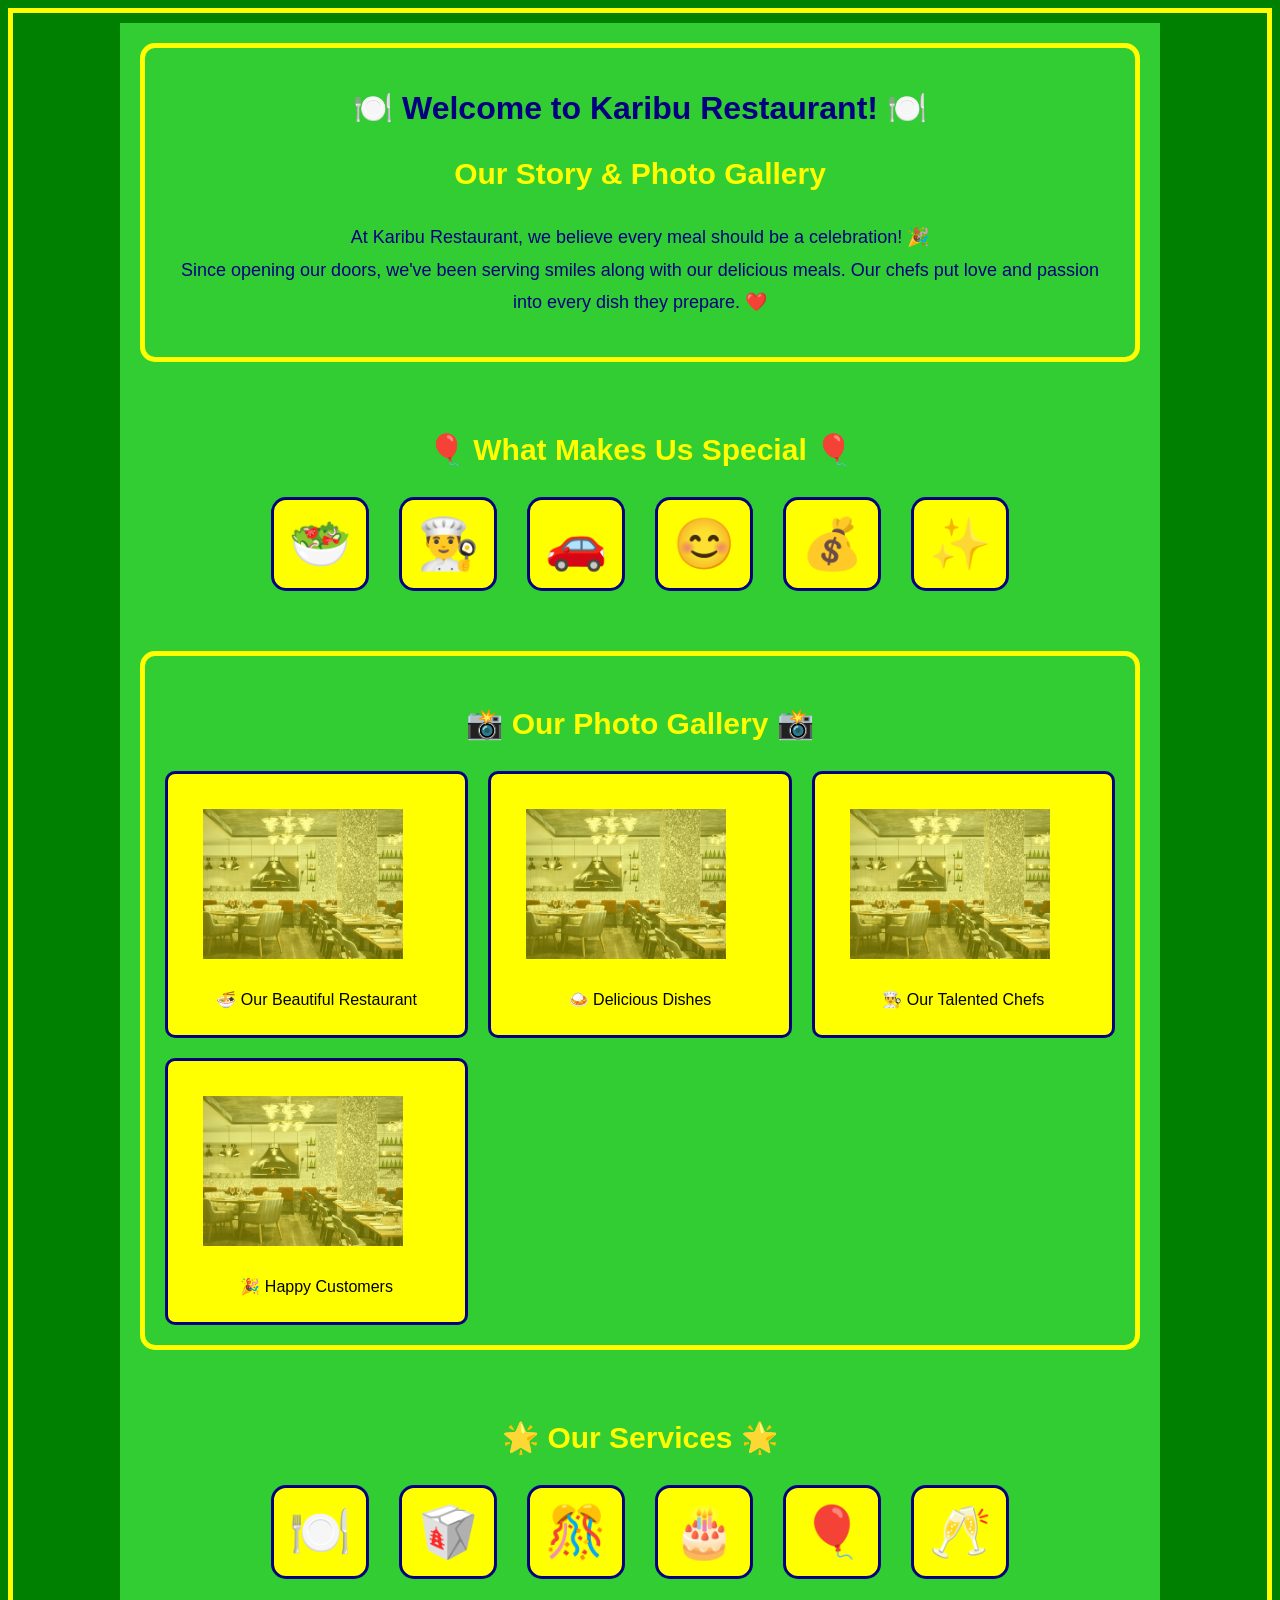
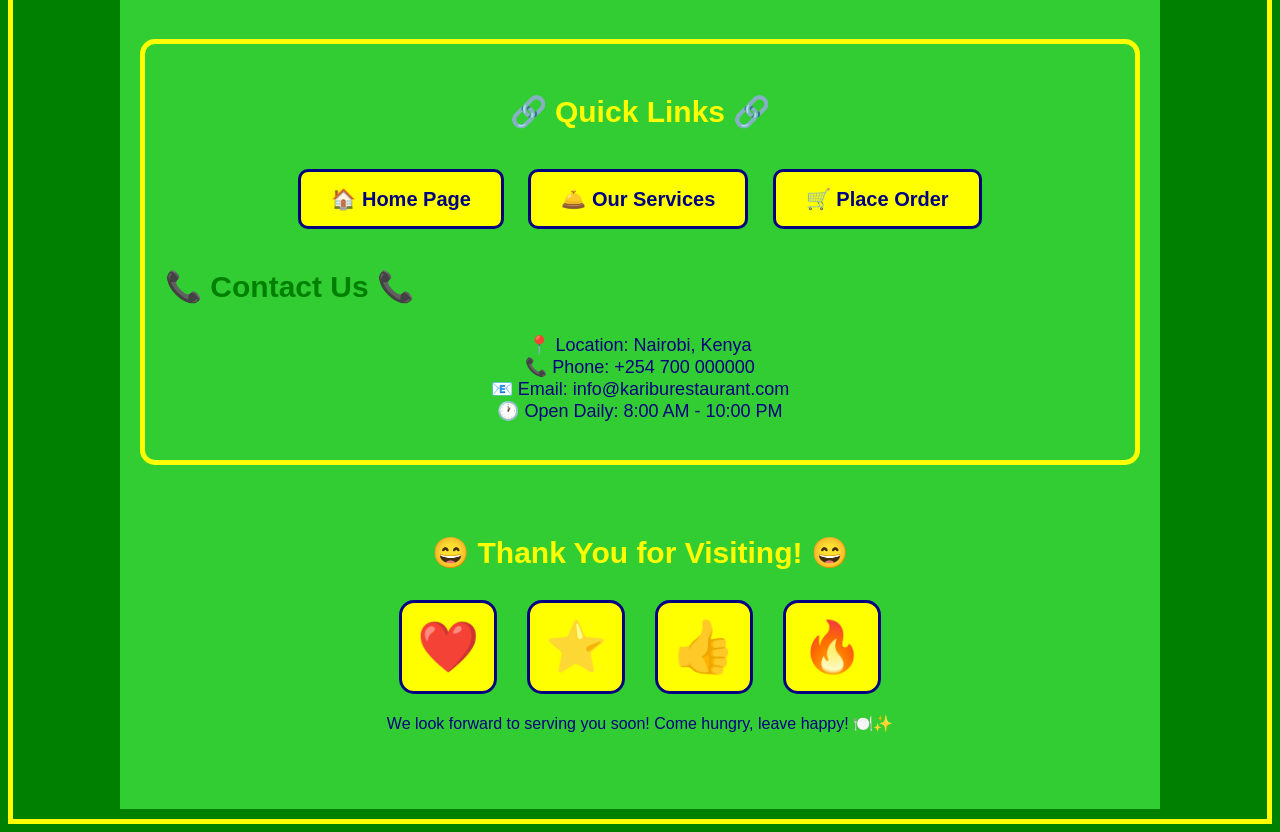
<file: code.html>
<!DOCTYPE html>
<html lang="en">
<head>
    <meta charset="UTF-8">
    <meta name="viewport" content="width=device-width, initial-scale=1.0">
    <title>Karibu Restaurant - Our Story & Gallery</title>
    <link rel="stylesheet" href="icon.css">
</head>
<style>
    body {
        background-color: green;
        font-family: 'Comic Sans MS', cursive, sans-serif;
    }
    .container {
        max-width: 1000px;
        margin: 0 auto;
        padding: 20px;
    }
    .header-section {
        text-align: center;
        background-color: limegreen;
        padding: 20px;
        border: 5px yellow solid;
        border-radius: 15px;
        margin-bottom: 20px;
    }
    .gallery-section {
        background-color: limegreen;
        padding: 20px;
        border: 5px yellow solid;
        border-radius: 15px;
        margin-bottom: 20px;
    }
    .links-section {
        background-color: limegreen;
        padding: 20px;
        border: 5px yellow solid;
        border-radius: 15px;
        margin-bottom: 20px;
        text-align: center;
    }
    .icons-row {
        display: flex;
        justify-content: center;
        gap: 30px;
        flex-wrap: wrap;
        margin: 20px 0;
    }
    .icon-item {
        text-align: center;
        font-size: 50px;
        padding: 15px;
        background-color: yellow;
        border-radius: 15px;
        border: 3px navy solid;
        transition: transform 0.3s;
    }
    .icon-item:hover {
        transform: scale(1.2) rotate(10deg);
        cursor: pointer;
    }
    .gallery-grid {
        display: grid;
        grid-template-columns: repeat(auto-fit, minmax(250px, 1fr));
        gap: 20px;
        margin-top: 20px;
    }
    .gallery-item {
        text-align: center;
        background-color: yellow;
        padding: 10px;
        border-radius: 10px;
        border: 3px navy solid;
    }
    .link-button {
        display: inline-block;
        padding: 15px 30px;
        margin: 10px;
        background-color: yellow;
        color: navy;
        text-decoration: none;
        font-size: 20px;
        font-weight: bold;
        border-radius: 10px;
        border: 3px navy solid;
        transition: all 0.3s;
    }
    .link-button:hover {
        background-color: navy;
        color: yellow;
        transform: scale(1.1);
    }
    .about-text {
        text-align: center;
        color: navy;
        font-size: 18px;
        line-height: 1.8;
    }
    .emoji-title {
        font-size: 40px;
    }
</style>
</head>
<body>
    <div class="container">
        <!-- Header Section with Playful Icons -->
        <div class="header-section">
            <h1>🍽️ Welcome to Karibu Restaurant! 🍽️</h1>
            <h3 class="yellow">Our Story & Photo Gallery</h3>
            <p class="about-text">
                At Karibu Restaurant, we believe every meal should be a celebration! 🎉<br>
                Since opening our doors, we've been serving smiles along with our delicious meals. 
                Our chefs put love and passion into every dish they prepare. ❤️
            </p>
        </div>

        <!-- Playful Icons Section -->
        <div class="section">
            <h3 class="yellow">🎈 What Makes Us Special 🎈</h3>
            <div class="icons-row">
                <div class="icon-item" title="Fresh Ingredients">🥗</div>
                <div class="icon-item" title="Great Service">👨‍🍳</div>
                <div class="icon-item" title="Fast Delivery">🚗</div>
                <div class="icon-item" title="Happy Customers">😊</div>
                <div class="icon-item" title="Best Prices">💰</div>
                <div class="icon-item" title="Clean Environment">✨</div>
            </div>
        </div>

        <!-- Gallery Section with Images -->
        <div class="gallery-section">
            <h3 class="yellow">📸 Our Photo Gallery 📸</h3>
            <div class="gallery-grid">
                <div class="gallery-item">
                    <img src="WhatsApp Image 2026-03-09 at 11.03.46 AM.jpeg" width="200" height="150" alt="Restaurant Image">
                    <p>🍜 Our Beautiful Restaurant</p>
                </div>
                <div class="gallery-item">
                    <img src="WhatsApp Image 2026-03-09 at 11.03.46 AM.jpeg" width="200" height="150" alt="Food Image">
                    <p>🍛 Delicious Dishes</p>
                </div>
                <div class="gallery-item">
                    <img src="WhatsApp Image 2026-03-09 at 11.03.46 AM.jpeg" width="200" height="150" alt="Chef Image">
                    <p>👨‍🍳 Our Talented Chefs</p>
                </div>
                <div class="gallery-item">
                    <img src="WhatsApp Image 2026-03-09 at 11.03.46 AM.jpeg" width="200" height="150" alt="Happy Customers">
                    <p>🎉 Happy Customers</p>
                </div>
            </div>
        </div>

        <!-- More Playful Icons -->
        <div class="section">
            <h3 class="yellow">🌟 Our Services 🌟</h3>
            <div class="icons-row">
                <div class="icon-item" title="Dine In">🍽️</div>
                <div class="icon-item" title="Take Away">🥡</div>
                <div class="icon-item" title="Catering">🎊</div>
                <div class="icon-item" title="Events">🎂</div>
                <div class="icon-item" title="Birthday Parties">🎈</div>
                <div class="icon-item" title="Private Parties">🥂</div>
            </div>
        </div>

        <!-- Links Section -->
        <div class="links-section">
            <h3 class="yellow">🔗 Quick Links 🔗</h3>
            <a href="index.html" class="link-button">🏠 Home Page</a>
            <a href="Services.html" class="link-button">🛎️ Our Services</a>
            <a href="order.html" class="link-button">🛒 Place Order</a>
            
            <div style="margin-top: 30px;">
                <h3 class="green">📞 Contact Us 📞</h3>
                <p style="color: navy; font-size: 18px;">
                    📍 Location: Nairobi, Kenya <br>
                    📞 Phone: +254 700 000000 <br>
                    📧 Email: info@kariburestaurant.com <br>
                    🕐 Open Daily: 8:00 AM - 10:00 PM
                </p>
            </div>
        </div>

        <!-- Fun Footer Section -->
        <div class="section" style="text-align: center;">
            <h3 class="yellow">😄 Thank You for Visiting! 😄</h3>
            <div class="icons-row">
                <div class="icon-item" title="Love">❤️</div>
                <div class="icon-item" title="Star">⭐</div>
                <div class="icon-item" title="Thumbs Up">👍</div>
                <div class="icon-item" title="Fire">🔥</div>
            </div>
            <p style="color: navy; font-size: 16px;">
                We look forward to serving you soon! Come hungry, leave happy! 🍽️✨
            </p>
        </div>
    </div>

    <script>
        // Add interactive behavior to icons
        document.querySelectorAll('.icon-item').forEach(icon => {
            icon.addEventListener('click', function() {
                const title = this.getAttribute('title');
                alert('🎉 ' + title + ' - Learn more about this on our Services page!');
            });
        });

        // Add animation when page loads
        window.addEventListener('load', function() {
            document.querySelector('.container').style.animation = 'fadeIn 0.5s';
        });
    </script>
</body>
</html>
</file>
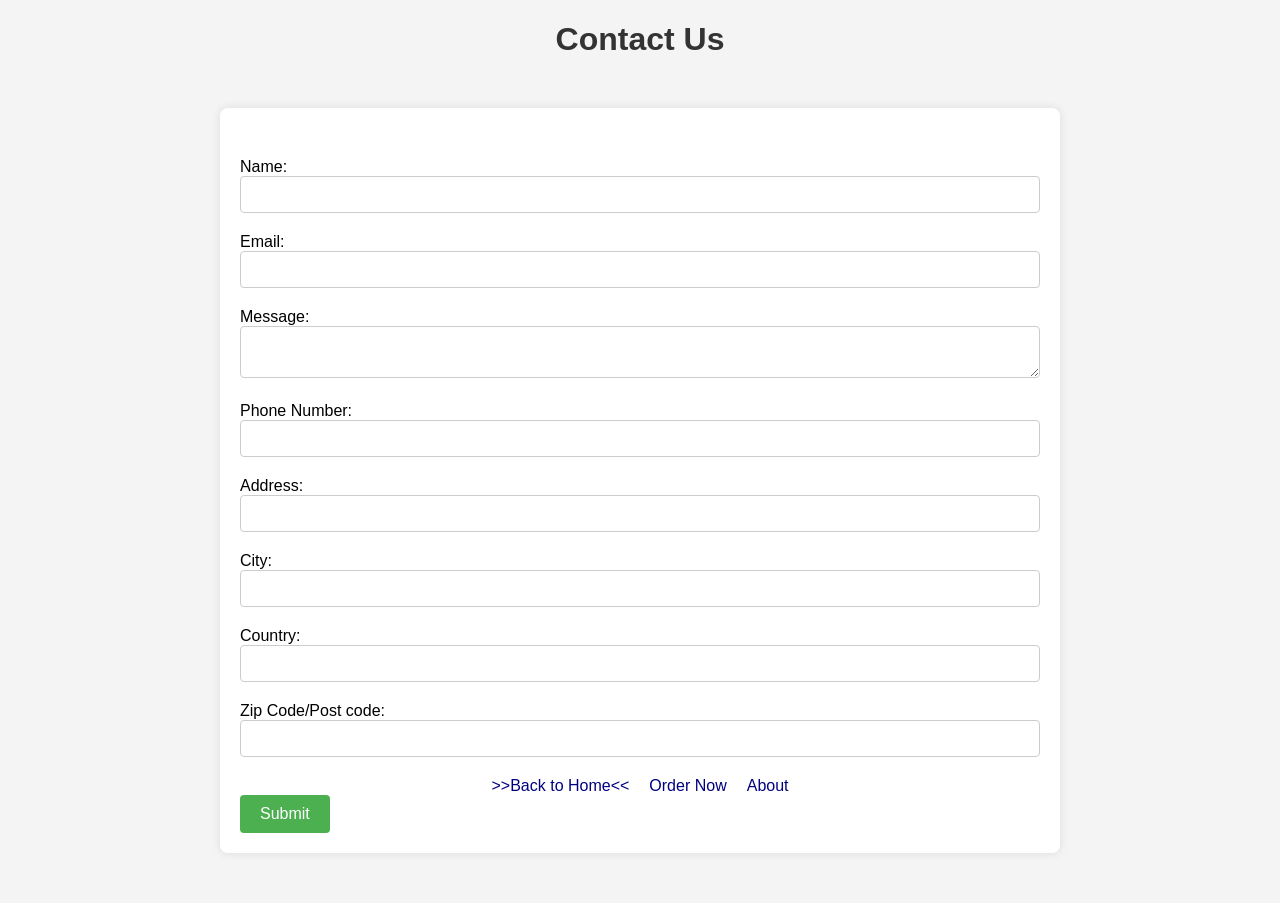
<file: contact.html>
<!DOCTYPE html>
<html lang="en">
<head>
    <meta charset="UTF-8">
    <meta name="viewport" content="width=device-width, initial-scale=1.0">
    <title>Contact Us</title>
</head>
<style>
    body {
        font-family: Arial, sans-serif;
        background-color: #f4f4f4;
        margin: 0;
        padding: 0;
    }

    .container {
        max-width: 800px;
        margin: 50px auto;
        padding: 20px;
        background-color: #fff;
        border-radius: 8px;
        box-shadow: 0 0 10px rgba(0, 0, 0, 0.1);
    }

    h1 {
        text-align: center;
        color: #333;
        font-weight: 400px;
    }

    .contact-form {
        margin-top: 30px;
    }

    .form-group {
        margin-bottom: 20px;
    }

    .label {
        display: block;
        margin-bottom: 5px;
        font-weight: bold;
    }

    input[type="text"],
    input[type="email"],
    textarea {
        width: 100%;
        padding: 10px;
        border: 1px solid #ccc;
        border-radius: 4px;
        box-sizing: border-box;
    }
    .nav {
        display: flex;
        justify-content: center;
        margin-top: 20px;
    }

    .textarea {
        height: 150px;
    }
    button[type="submit"] {
        background-color: #4CAF50;
        color: white;
        padding: 10px 20px;
        border: none;
        border-radius: 4px;
        cursor: pointer;
        font-size: 16px;
    }

    button[type="submit"]:hover {
        background-color: #45a049;
    }
    nav {
        display: flex;
        justify-content: center;
        margin-top: 20px;
    }

    nav a {
        margin: 0 10px;
        text-decoration: none;
        color: navy;
    }
    nav a:hover {
        text-decoration: none;
    }
    nav a:visited {
        color: navy;
        background-color: lime;
    }
    nav a:active {
        color:yellow;
        background-color: lime;
    }


</style>
<h1>Contact Us</h1>
<div class="container">
    <form class="contact-form">
        <div class="form-group">
            <label for="name">Name:</label>
            <input type="text" id="name" name="name" required>
        </div>
        <div class="form-group">
            <label for="email">Email:</label>
            <input type="email" id="email" name="email" required>
        </div>
        <div class="form-group">
            <label for="message">Message:</label>
            <textarea id="message" name="message" required></textarea>
        </div>
        <div class="form-group">
            <label for="phone">Phone Number:</label>
            <input type="text" id="phone" name="phone" required>
        </div>
        <div class="form-group">
            <label for="address">Address:</label>
            <input type="text" id="address" name="address" required>
        </div>
        <div class="form-group">
            <label for="city">City:</label>
            <input type="text" id="city" name="city" required>
        </div>
        <div class="form-group">
            <label for="country">Country:</label>
            <input type="text" id="country" name="country" required>
        </div>
        <div class="form-group">
            <label for="zipcode">Zip Code/Post code:</label>
            <input type="text" id="zipcode" name="zipcode" required>
        </div>
        <nav class="nav">
            <a href="index.html">>>Back to Home<<</a>
            <a href="order.html">Order Now</a>
            <a href="about.html">About</a>
            
        </nav>
        <button type="submit">Submit</button>
    </form>
</div>

<body>
    
</body>
</html>
</file>
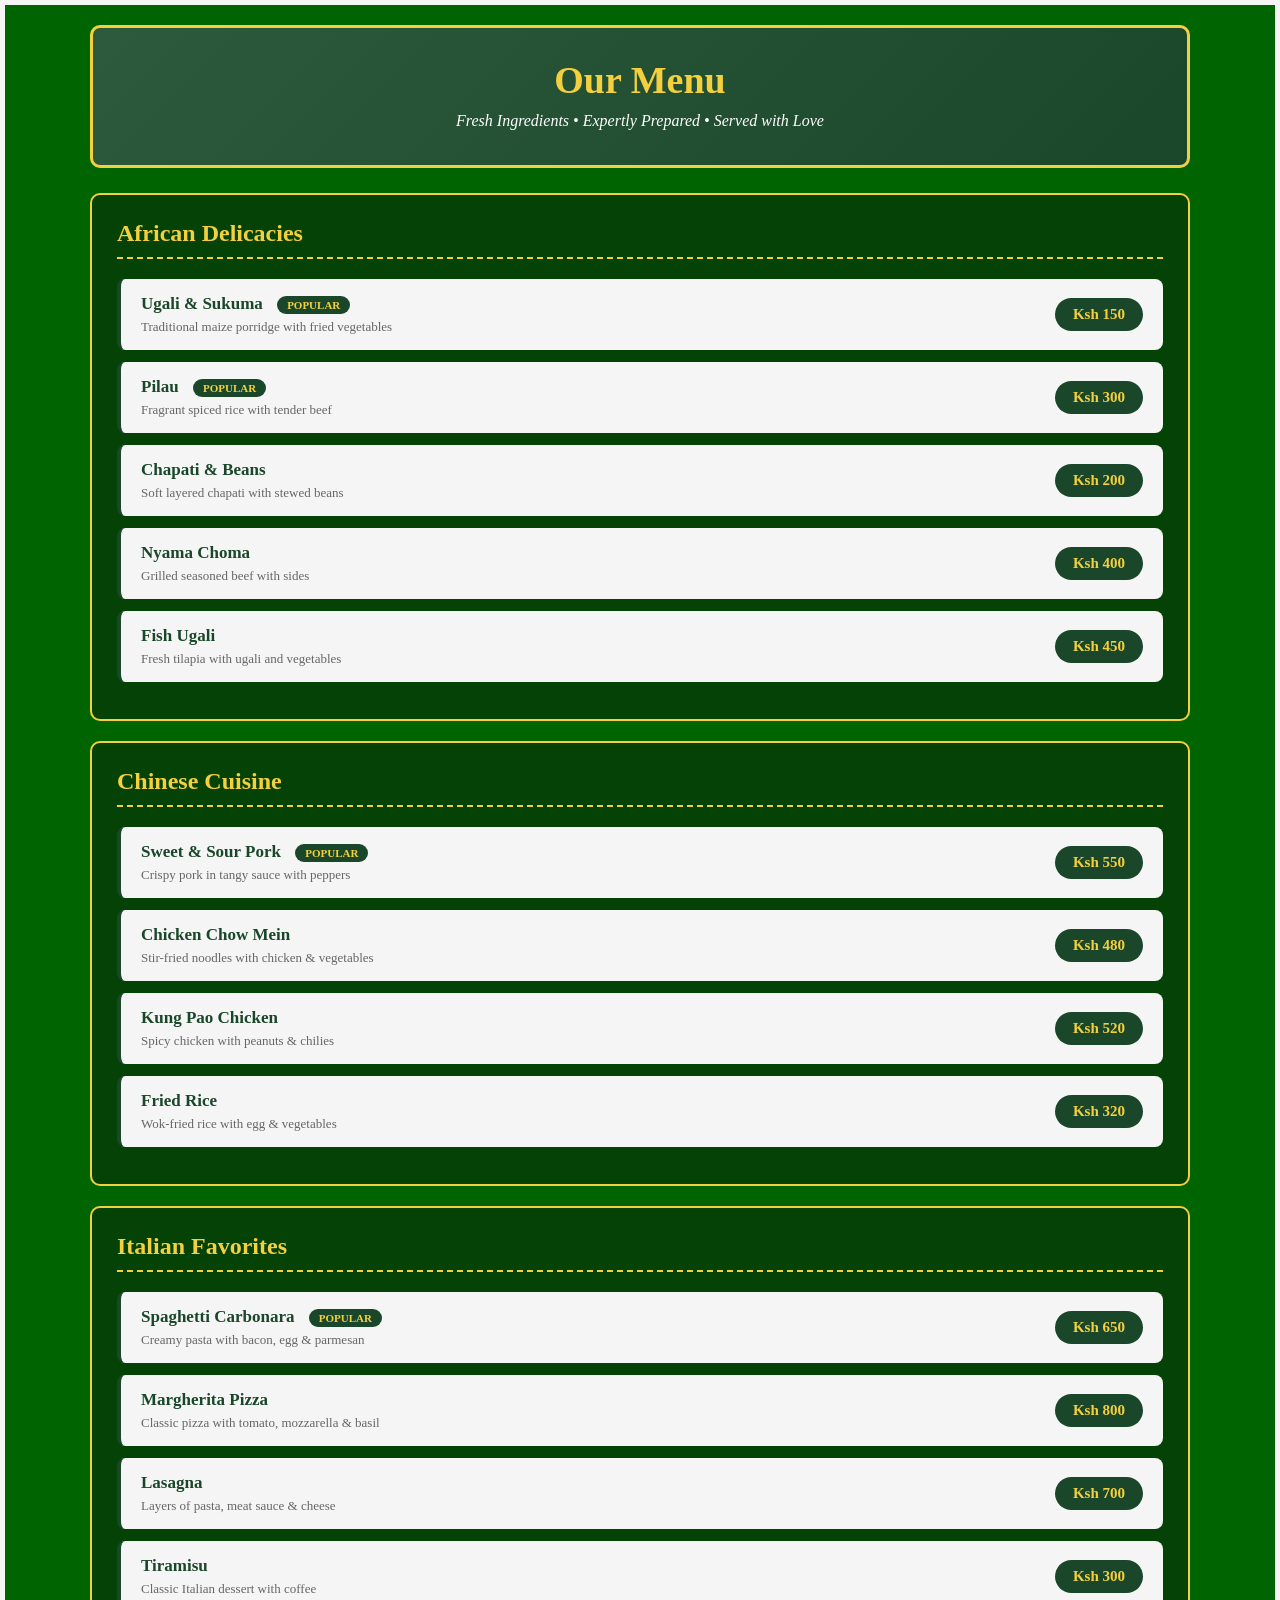
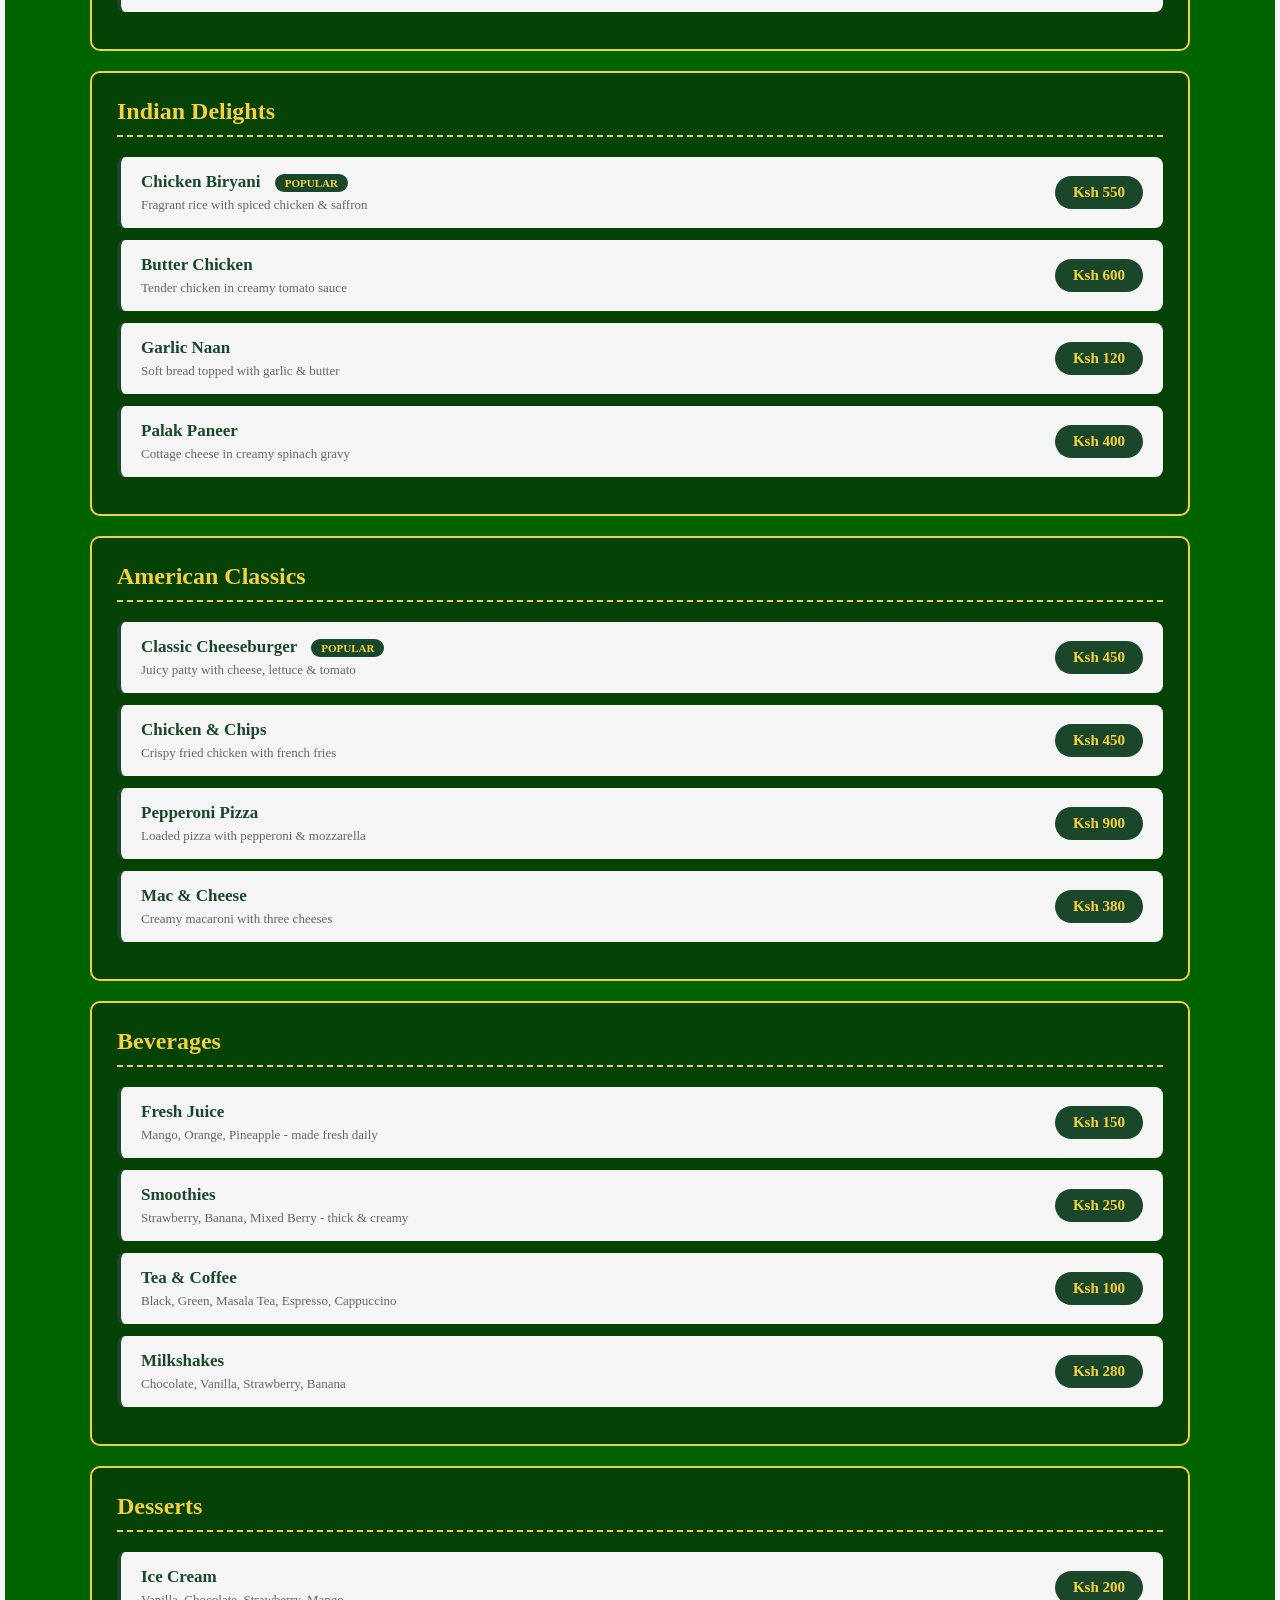
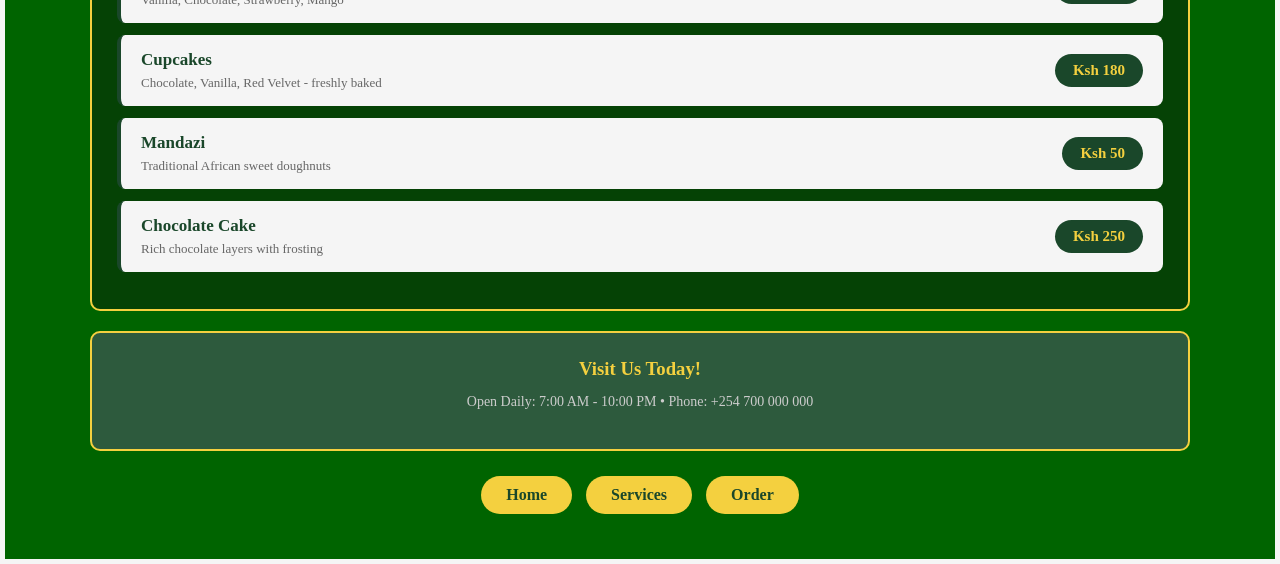
<file: menu.html>
<!DOCTYPE html>
<html lang="en">
<head>
    <meta charset="UTF-8">
    <meta name="viewport" content="width=device-width, initial-scale=1.0">
    <title>Karibu Restaurant - Our Menu</title>
    <link rel="stylesheet" href="external.css">
    <style>
        /* Ordered List Menu Styles */
        .menu-list {
            list-style: none;
            padding: 0;
            margin: 0;
        }
        
        .menu-list li {
            background: #f5f5f5;
            padding: 15px 20px;
            margin-bottom: 12px;
            border-radius: 8px;
            display: flex;
            justify-content: space-between;
            align-items: center;
            border-left: 4px solid #1a472a;
        }
        
        .menu-list .item-info {
            flex: 1;
        }
        
        .menu-list .item-info h4 {
            color: #1a472a;
            margin: 0 0 5px;
            font-size: 17px;
        }
        
        .menu-list .item-info p {
            color: #666;
            margin: 0;
            font-size: 13px;
        }
        
        .menu-list .price {
            background: #1a472a;
            color: #f4d03f;
            padding: 8px 18px;
            border-radius: 20px;
            font-weight: bold;
            font-size: 15px;
            white-space: nowrap;
            margin-left: 15px;
        }
        
        .menu-list .tag {
            background: #1a472a;
            color: #f4d03f;
            padding: 3px 10px;
            border-radius: 10px;
            font-size: 11px;
            margin-left: 10px;
            text-transform: uppercase;
        }

        @media (max-width: 600px) {
            .menu-list li {
                flex-direction: column;
                align-items: flex-start;
            }
            .menu-list .price {
                margin-left: 0;
                margin-top: 10px;
            }
        }
    </style>
</head>
<body>
    <div class="container">
        <!-- Header -->
        <div class="header">
            <h1>Our Menu</h1>
            <p>Fresh Ingredients • Expertly Prepared • Served with Love</p>
        </div>

        <!-- African Cuisine -->
        <div class="section">
            <h2>African Delicacies</h2>
            <ol class="menu-list">
                <li>
                    <div class="item-info">
                        <h4>Ugali & Sukuma <span class="tag">Popular</span></h4>
                        <p>Traditional maize porridge with fried vegetables</p>
                    </div>
                    <span class="price">Ksh 150</span>
                </li>
                <li>
                    <div class="item-info">
                        <h4>Pilau <span class="tag">Popular</span></h4>
                        <p>Fragrant spiced rice with tender beef</p>
                    </div>
                    <span class="price">Ksh 300</span>
                </li>
                <li>
                    <div class="item-info">
                        <h4>Chapati & Beans</h4>
                        <p>Soft layered chapati with stewed beans</p>
                    </div>
                    <span class="price">Ksh 200</span>
                </li>
                <li>
                    <div class="item-info">
                        <h4>Nyama Choma</h4>
                        <p>Grilled seasoned beef with sides</p>
                    </div>
                    <span class="price">Ksh 400</span>
                </li>
                <li>
                    <div class="item-info">
                        <h4>Fish Ugali</h4>
                        <p>Fresh tilapia with ugali and vegetables</p>
                    </div>
                    <span class="price">Ksh 450</span>
                </li>
            </ol>
        </div>

        <!-- Chinese Cuisine -->
        <div class="section">
            <h2>Chinese Cuisine</h2>
            <ol class="menu-list">
                <li>
                    <div class="item-info">
                        <h4>Sweet & Sour Pork <span class="tag">Popular</span></h4>
                        <p>Crispy pork in tangy sauce with peppers</p>
                    </div>
                    <span class="price">Ksh 550</span>
                </li>
                <li>
                    <div class="item-info">
                        <h4>Chicken Chow Mein</h4>
                        <p>Stir-fried noodles with chicken & vegetables</p>
                    </div>
                    <span class="price">Ksh 480</span>
                </li>
                <li>
                    <div class="item-info">
                        <h4>Kung Pao Chicken</h4>
                        <p>Spicy chicken with peanuts & chilies</p>
                    </div>
                    <span class="price">Ksh 520</span>
                </li>
                <li>
                    <div class="item-info">
                        <h4>Fried Rice</h4>
                        <p>Wok-fried rice with egg & vegetables</p>
                    </div>
                    <span class="price">Ksh 320</span>
                </li>
            </ol>
        </div>

        <!-- Italian Cuisine -->
        <div class="section">
            <h2>Italian Favorites</h2>
            <ol class="menu-list">
                <li>
                    <div class="item-info">
                        <h4>Spaghetti Carbonara <span class="tag">Popular</span></h4>
                        <p>Creamy pasta with bacon, egg & parmesan</p>
                    </div>
                    <span class="price">Ksh 650</span>
                </li>
                <li>
                    <div class="item-info">
                        <h4>Margherita Pizza</h4>
                        <p>Classic pizza with tomato, mozzarella & basil</p>
                    </div>
                    <span class="price">Ksh 800</span>
                </li>
                <li>
                    <div class="item-info">
                        <h4>Lasagna</h4>
                        <p>Layers of pasta, meat sauce & cheese</p>
                    </div>
                    <span class="price">Ksh 700</span>
                </li>
                <li>
                    <div class="item-info">
                        <h4>Tiramisu</h4>
                        <p>Classic Italian dessert with coffee</p>
                    </div>
                    <span class="price">Ksh 300</span>
                </li>
            </ol>
        </div>

        <!-- Indian Cuisine -->
        <div class="section">
            <h2>Indian Delights</h2>
            <ol class="menu-list">
                <li>
                    <div class="item-info">
                        <h4>Chicken Biryani <span class="tag">Popular</span></h4>
                        <p>Fragrant rice with spiced chicken & saffron</p>
                    </div>
                    <span class="price">Ksh 550</span>
                </li>
                <li>
                    <div class="item-info">
                        <h4>Butter Chicken</h4>
                        <p>Tender chicken in creamy tomato sauce</p>
                    </div>
                    <span class="price">Ksh 600</span>
                </li>
                <li>
                    <div class="item-info">
                        <h4>Garlic Naan</h4>
                        <p>Soft bread topped with garlic & butter</p>
                    </div>
                    <span class="price">Ksh 120</span>
                </li>
                <li>
                    <div class="item-info">
                        <h4>Palak Paneer</h4>
                        <p>Cottage cheese in creamy spinach gravy</p>
                    </div>
                    <span class="price">Ksh 400</span>
                </li>
            </ol>
        </div>

        <!-- American Cuisine -->
        <div class="section">
            <h2>American Classics</h2>
            <ol class="menu-list">
                <li>
                    <div class="item-info">
                        <h4>Classic Cheeseburger <span class="tag">Popular</span></h4>
                        <p>Juicy patty with cheese, lettuce & tomato</p>
                    </div>
                    <span class="price">Ksh 450</span>
                </li>
                <li>
                    <div class="item-info">
                        <h4>Chicken & Chips</h4>
                        <p>Crispy fried chicken with french fries</p>
                    </div>
                    <span class="price">Ksh 450</span>
                </li>
                <li>
                    <div class="item-info">
                        <h4>Pepperoni Pizza</h4>
                        <p>Loaded pizza with pepperoni & mozzarella</p>
                    </div>
                    <span class="price">Ksh 900</span>
                </li>
                <li>
                    <div class="item-info">
                        <h4>Mac & Cheese</h4>
                        <p>Creamy macaroni with three cheeses</p>
                    </div>
                    <span class="price">Ksh 380</span>
                </li>
            </ol>
        </div>

        <!-- Beverages -->
        <div class="section">
            <h2>Beverages</h2>
            <ol class="menu-list">
                <li>
                    <div class="item-info">
                        <h4>Fresh Juice</h4>
                        <p>Mango, Orange, Pineapple - made fresh daily</p>
                    </div>
                    <span class="price">Ksh 150</span>
                </li>
                <li>
                    <div class="item-info">
                        <h4>Smoothies</h4>
                        <p>Strawberry, Banana, Mixed Berry - thick & creamy</p>
                    </div>
                    <span class="price">Ksh 250</span>
                </li>
                <li>
                    <div class="item-info">
                        <h4>Tea & Coffee</h4>
                        <p>Black, Green, Masala Tea, Espresso, Cappuccino</p>
                    </div>
                    <span class="price">Ksh 100</span>
                </li>
                <li>
                    <div class="item-info">
                        <h4>Milkshakes</h4>
                        <p>Chocolate, Vanilla, Strawberry, Banana</p>
                    </div>
                    <span class="price">Ksh 280</span>
                </li>
            </ol>
        </div>

        <!-- Desserts -->
        <div class="section">
            <h2>Desserts</h2>
            <ol class="menu-list">
                <li>
                    <div class="item-info">
                        <h4>Ice Cream</h4>
                        <p>Vanilla, Chocolate, Strawberry, Mango</p>
                    </div>
                    <span class="price">Ksh 200</span>
                </li>
                <li>
                    <div class="item-info">
                        <h4>Cupcakes</h4>
                        <p>Chocolate, Vanilla, Red Velvet - freshly baked</p>
                    </div>
                    <span class="price">Ksh 180</span>
                </li>
                <li>
                    <div class="item-info">
                        <h4>Mandazi</h4>
                        <p>Traditional African sweet doughnuts</p>
                    </div>
                    <span class="price">Ksh 50</span>
                </li>
                <li>
                    <div class="item-info">
                        <h4>Chocolate Cake</h4>
                        <p>Rich chocolate layers with frosting</p>
                    </div>
                    <span class="price">Ksh 250</span>
                </li>
            </ol>
        </div>

        <!-- Footer -->
        <div class="footer">
            <h3>Visit Us Today!</h3>
            <p>Open Daily: 7:00 AM - 10:00 PM • Phone: +254 700 000 000</p>
        </div>

        <!-- Navigation -->
        <div class="nav">
            <a href="index.html">Home</a>
            <a href="Services.html">Services</a>
            <a href="order.html">Order</a>
        </div>
    </div>
</body>
</html>
</file>
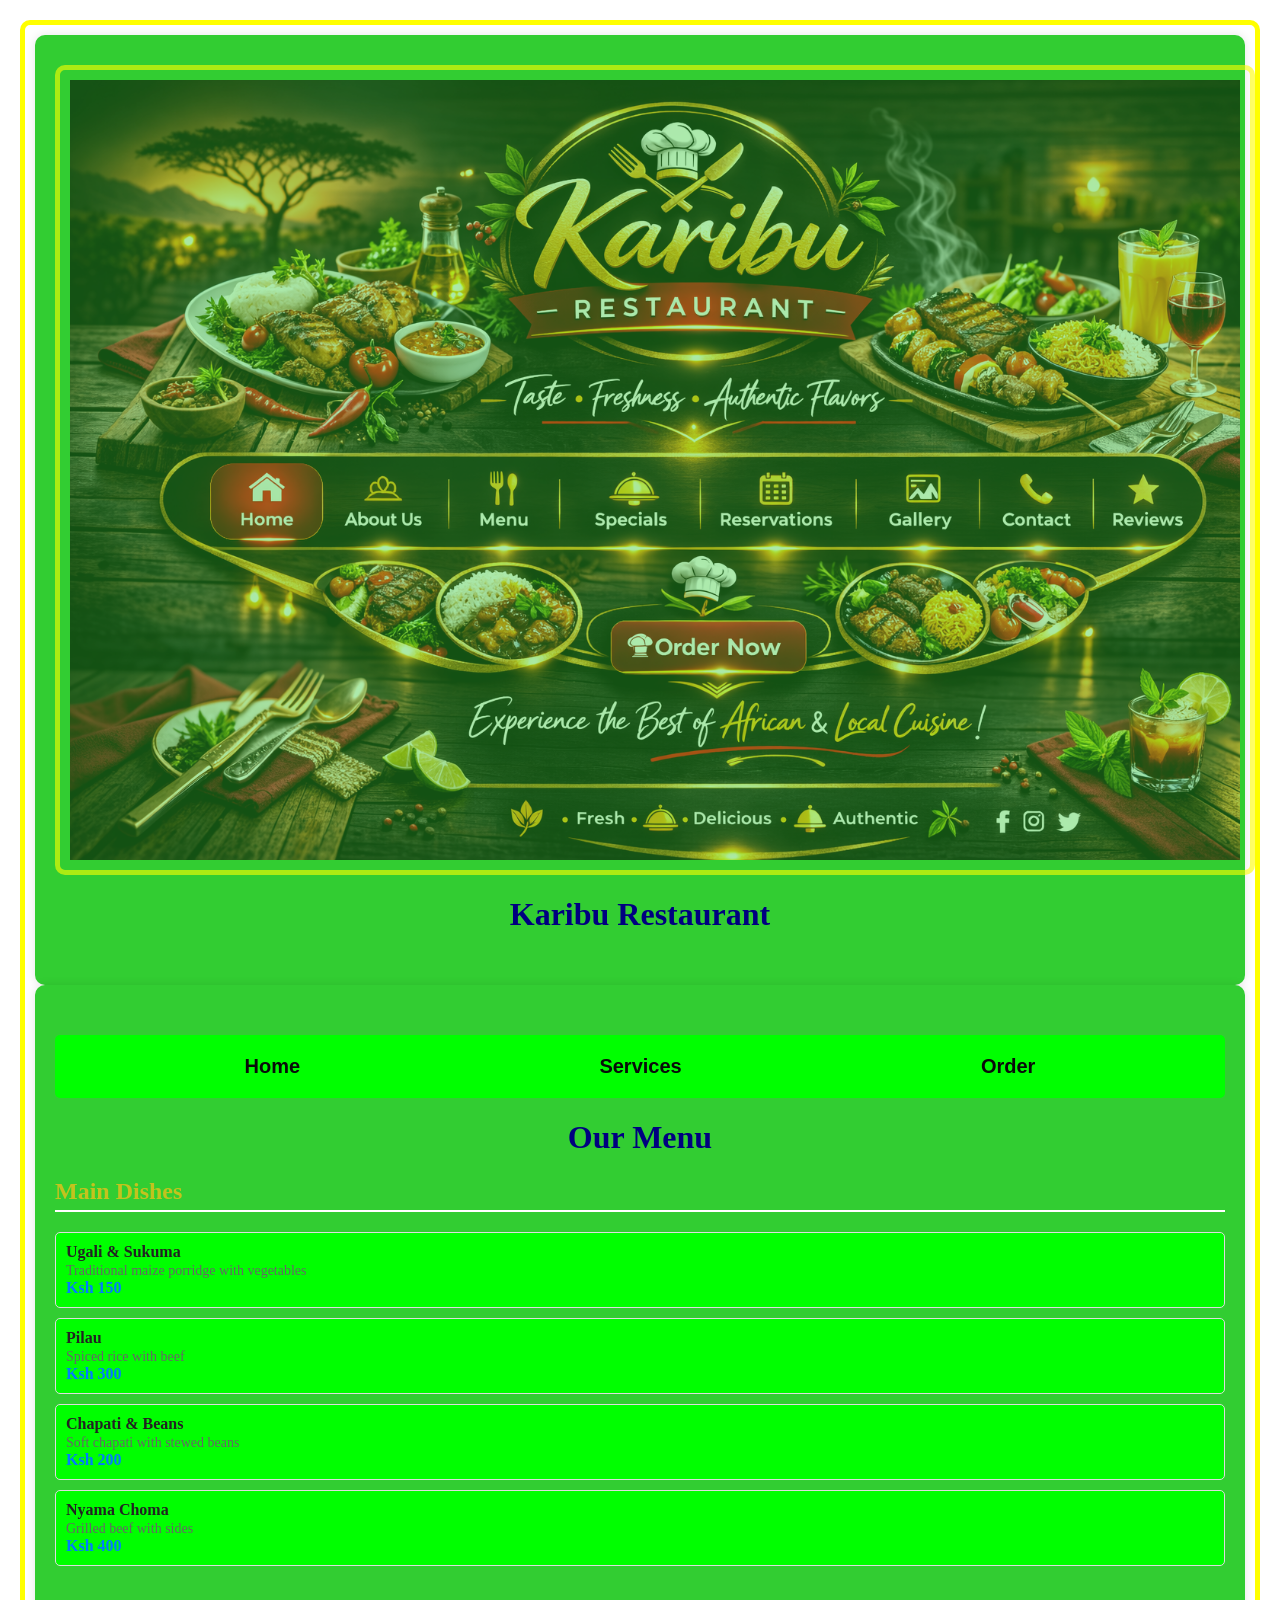
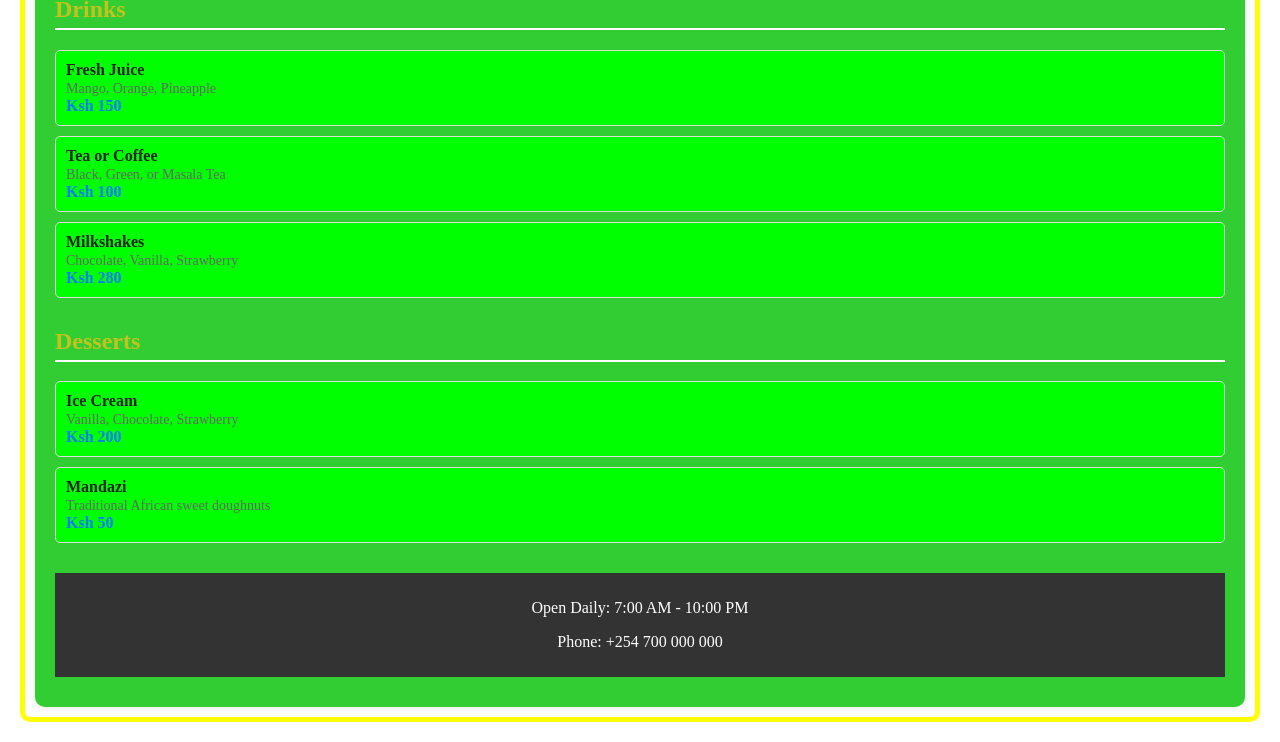
<file: menu_basic.html>
<!DOCTYPE html>
<html lang="en">
<head>
    <meta charset="UTF-8">
    <meta name="viewport" content="width=device-width, initial-scale=1.0">
    <div class="container">
        <title>Restaurant Menu</title>
        <img class="image" src="ChatGPT Image Mar 16, 2026, 12_58_42 PM.png" alt="Restaurant Image" width="100%" height="80%">
        <h1>Karibu Restaurant</h1>
    </div>
    <style>
        body {
            font-family: Arial, sans-serif;
            margin: 20px;
            background-color: #ddd;
            border-radius: 10px;
            display: block;;
        }
        
        h1 {
            text-align: center;
            color: rgb(19, 91, 34);
        }
        
        h2 {
            color: rgb(195, 195, 30);
            border-bottom: 2px solid white;
            padding-bottom: 5px;
        }
        .image {
            display: block;
            margin: 0 auto;
            width:"100%" 
            border-radius: 10px;
            padding: 10px;
        }
        
        .menu-section {
            margin-bottom: 30px;
        }
        
        .menu-item {
            background: lime;
            padding: 10px;
            margin: 10px 0;
            border: 1px solid #ddd;
            border-radius: 5px;
        }
        .image {
            display: block;
            margin: 0 auto;
            border-radius: 10px;
            padding: 10px;
        }
        
        .item-name {
            font-weight: bold;
            color: #222;
        }
        
        .item-desc {
            color: #666;
            font-size: 14px;
        }
        
        .item-price {
            color: #007bff;
            font-weight: bold;
        }
        
        .footer {
            text-align: center;
            margin-top: 30px;
            padding: 10px;
            background: #333;
            color: white;
        }
        
        .nav {
            text-align: center;
            margin-top: 20px;
            background-color: yellow;
            border-radius: 5px;
            columns: 3px; 
            color: yellow;
            padding: 10px;
            border: none;
            border-radius: 5px;
            cursor: pointer;
            margin-top: 40px;
            text-decoration:none;
            text-align: center; 
            padding: 20px 40px;
            display: flex;
            justify-content: space-around;
            margin-top: 20px;
            background-color: lime;
            border-radius: 5px;
            font-family: Arial, Helvetica, sans-serif;
            font-size: 20px;
            font-weight: bold;
            transition: 3s;
        }
        
        .nav a {
            margin: 0 10px;
            color: rgb(9, 11, 10);
            text-decoration: none;
            display:flex;
            justify-content: space-around;
        }
        .nav_button {
                color: yellow;
                padding: 10px;
                border: none;
                border-radius: 5px;
                cursor: pointer;
                margin-top: 40px;
                text-decoration:none;
                text-align: center; 
                padding: 20px 40px;
                display: flex;
                justify-content: space-around;
                margin-top: 20px;
                background-color: lime;
                border-radius: 5px;
                font-family: Arial, Helvetica, sans-serif;
                font-size: 20px;
                font-weight: bold;
                transition: 3s;
                

            }
        
        .container {
            display: 0;
            justify-content: space-around;
            margin-top: 20px;
            background-color:rgb(154, 73, 29) ;
            max-width: 
            margin: 0 auto;
            padding: 30px;
            border-radius: 10px;
            box-shadow: 0 0 10px rgba(0,0,0,0.1);
        }
    </style>
    <link rel="stylesheet" href="style.css">
</head>
<body>
      <div class=container>
          <!-- Navigation -->
              <div class="nav">
            <a href="index.html">Home</a>
            <a href="Services.html">Services</a>
            <a href="order.html">Order</a>
              </div>
              <h1>Our Menu</h1>
              
              <!-- Main Dishes Section -->
              <div class="menu-section">
            <h2>Main Dishes</h2>
          
            <div class="menu-item">
                <span class="item-name">Ugali & Sukuma</span>
                <br>
                <span class="item-desc">Traditional maize porridge with vegetables</span>
                <br>
                <span class="item-price">Ksh 150</span>
            </div>
          
            <div class="menu-item">
                <span class="item-name">Pilau</span>
                <br>
                <span class="item-desc">Spiced rice with beef</span>
                <br>
                <span class="item-price">Ksh 300</span>
            </div>
          
            <div class="menu-item">
                <span class="item-name">Chapati & Beans</span>
                <br>
                <span class="item-desc">Soft chapati with stewed beans</span>
                <br>
                <span class="item-price">Ksh 200</span>
            </div>
          
            <div class="menu-item">
                <span class="item-name">Nyama Choma</span>
                <br>
                <span class="item-desc">Grilled beef with sides</span>
                <br>
                <span class="item-price">Ksh 400</span>
            </div>
              </div>
              
              <!-- Drinks Section -->
              <div class="menu-section">
            <h2>Drinks</h2>
          
            <div class="menu-item">
                <span class="item-name">Fresh Juice</span>
                <br>
                <span class="item-desc">Mango, Orange, Pineapple</span>
                <br>
                <span class="item-price">Ksh 150</span>
            </div>
          
            <div class="menu-item">
                <span class="item-name">Tea or Coffee</span>
                <br>
                <span class="item-desc">Black, Green, or Masala Tea</span>
                <br>
                <span class="item-price">Ksh 100</span>
            </div>
          
            <div class="menu-item">
                <span class="item-name">Milkshakes</span>
                <br>
                <span class="item-desc">Chocolate, Vanilla, Strawberry</span>
                <br>
                <span class="item-price">Ksh 280</span>
            </div>
              </div>
              
              <!-- Desserts Section -->
              <div class="menu-section">
            <h2>Desserts</h2>
          
            <div class="menu-item">
                <span class="item-name">Ice Cream</span>
                <br>
                <span class="item-desc">Vanilla, Chocolate, Strawberry</span>
                <br>
                <span class="item-price">Ksh 200</span>
            </div>
          
            <div class="menu-item">
                <span class="item-name">Mandazi</span>
                <br>
                <span class="item-desc">Traditional African sweet doughnuts</span>
                <br>
                <span class="item-price">Ksh 50</span>
            </div>
              </div>
              
              <!-- Footer -->
              <div class="footer">
            <p>Open Daily: 7:00 AM - 10:00 PM</p>
            <p>Phone: +254 700 000 000</p>
              </div>
      </div>

</body>
</html>
</file>
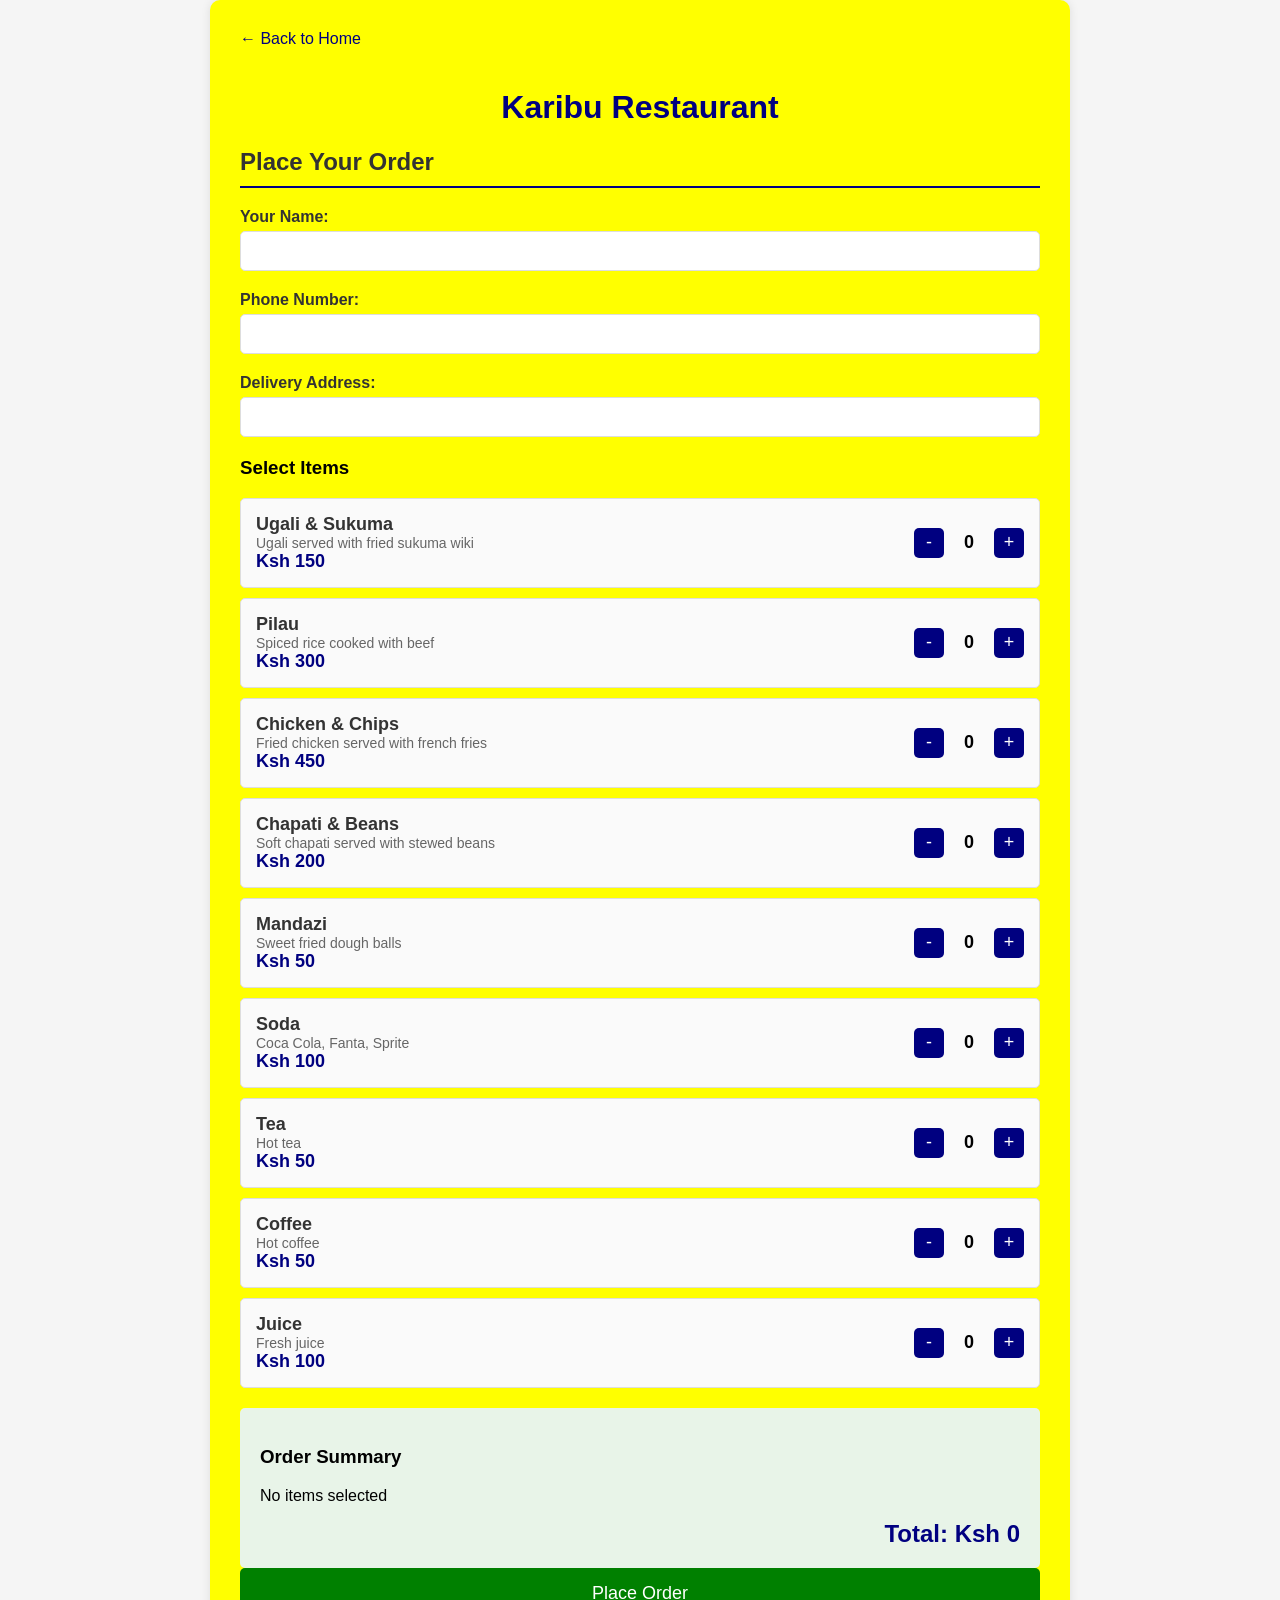
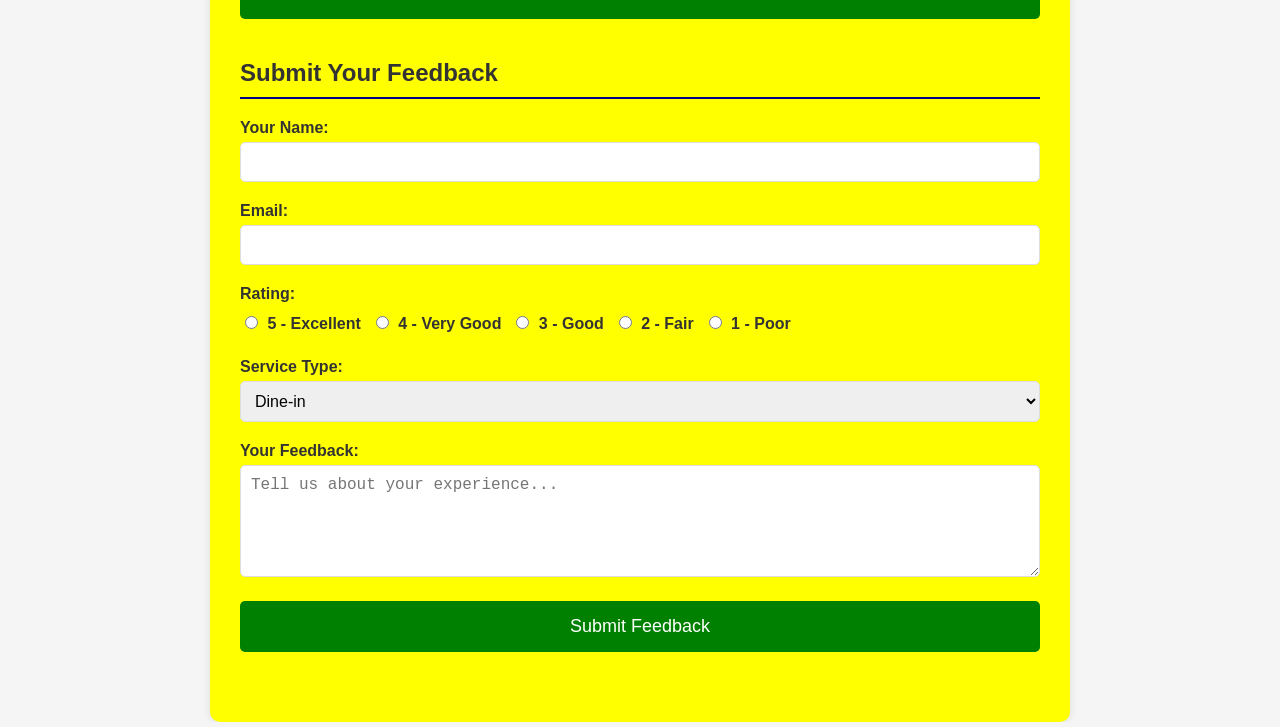
<file: order.html>
<!DOCTYPE html>
<html lang="en">
<head>
    <meta charset="UTF-8">
    <meta name="viewport" content="width=device-width, initial-scale=1.0">
    <title>Karibu Restaurant - Order & Feedback</title>
    <style>
        body {
            font-family: Arial, sans-serif;
            background-color: #f5f5f5;
            margin: 0;
            padding: ;
        }
        .container {
            max-width: 800px;
            margin: 0 auto;
            background-color: yellow;
            padding: 30px;
            border-radius: 10px;
            box-shadow: 0 0 10px rgba(0,0,0,0.1);
        }
        h1 {
            color: navy;
            text-align: center;
        }
        h2 {
            color: #333;
            border-bottom: 2px solid navy;
            padding-bottom: 10px;
        }
        .menu-section, .feedback-section {
            margin-bottom: 40px;
        }
        .menu-item {
            display: flex;
            justify-content: space-between;
            align-items: center;
            padding: 15px;
            border: 1px solid #ddd;
            margin-bottom: 10px;
            border-radius: 5px;
            background-color: #fafafa;
        }
        .menu-item:hover {
            background-color: #e8f4e8;
        }
        .item-info {
            flex: 1;
        }
        .item-name {
            font-weight: bold;
            font-size: 18px;
            color: #333;
        }
        .item-description {
            color: #666;
            font-size: 14px;
        }
        .item-price {
            color: navy;
            font-weight: bold;
            font-size: 18px;
        }
        .quantity-control {
            display: flex;
            align-items: center;
            gap: 10px;
        }
        .quantity-btn {
            width: 30px;
            height: 30px;
            background-color: navy;
            color: white;
            border: none;
            border-radius: 5px;
            cursor: pointer;
            font-size: 18px;
        }
        .quantity-btn:hover {
            background-color: darkblue;
        }
        .quantity {
            font-size: 18px;
            font-weight: bold;
            min-width: 30px;
            text-align: center;
        }
        .order-summary {
            background-color: #e8f4e8;
            padding: 20px;
            border-radius: 5px;
            margin-top: 20px;
        }
        .total {
            font-size: 24px;
            font-weight: bold;
            color: navy;
            text-align: right;
            margin-top: 15px;
        }
        .form-group {
            margin-bottom: 20px;
        }
        label {
            display: block;
            font-weight: bold;
            margin-bottom: 5px;
            color: #333;
        }
        input[type="text"],
        input[type="email"],
        input[type="tel"],
        textarea,
        select {
            width: 100%;
            padding: 10px;
            border: 1px solid #ddd;
            border-radius: 5px;
            font-size: 16px;
            box-sizing: border-box;
        }
        textarea {
            resize: vertical;
        }
        .submit-btn {
            background-color: green;
            color: white;
            padding: 15px 30px;
            border: none;
            border-radius: 5px;
            font-size: 18px;
            cursor: pointer;
            width: 100%;
        }
        .submit-btn:hover {
            background-color: darkgreen;
        }
        .back-link {
            display: inline-block;
            margin-bottom: 20px;
            color: navy;
            text-decoration: none;
        }
        .back-link:hover {
            text-decoration: underline;
        }
        .rating {
            display: flex;
            gap: 10px;
            margin: 10px 0;
        }
        .rating label {
            cursor: pointer;
        }
        .rating input {
            margin-right: 5px;
        }
    </style>
</head>
<body>
    <div class="container">
        <a href="index.html" class="back-link">← Back to Home</a>
        <h1>Karibu Restaurant</h1>
        
        <!-- Order Section -->
        <div class="menu-section">
            <h2>Place Your Order</h2>
            <form id="orderForm">
                <div class="form-group">
                    <label for="customerName">Your Name:</label>
                    <input type="text" id="customerName" name="customerName" required>
                </div>
                <div class="form-group">
                    <label for="phone">Phone Number:</label>
                    <input type="tel" id="phone" name="phone" required>
                </div>
                <div class="form-group">
                    <label for="deliveryAddress">Delivery Address:</label>
                    <input type="text" id="deliveryAddress" name="deliveryAddress" required>
                </div>
                
                <h3>Select Items</h3>
                
                <div class="menu-item">
                    <div class="item-info">
                        <div class="item-name">Ugali & Sukuma</div>
                        <div class="item-description">Ugali served with fried sukuma wiki</div>
                        <div class="item-price">Ksh 150</div>
                    </div>
                    <div class="quantity-control">
                        <button type="button" class="quantity-btn" onclick="changeQuantity('ugali', -1)">-</button>
                        <span class="quantity" id="qty-ugali">0</span>
                        <button type="button" class="quantity-btn" onclick="changeQuantity('ugali', 1)">+</button>
                    </div>
                </div>
                
                <div class="menu-item">
                    <div class="item-info">
                        <div class="item-name">Pilau</div>
                        <div class="item-description">Spiced rice cooked with beef</div>
                        <div class="item-price">Ksh 300</div>
                    </div>
                    <div class="quantity-control">
                        <button type="button" class="quantity-btn" onclick="changeQuantity('pilau', -1)">-</button>
                        <span class="quantity" id="qty-pilau">0</span>
                        <button type="button" class="quantity-btn" onclick="changeQuantity('pilau', 1)">+</button>
                    </div>
                </div>
                
                <div class="menu-item">
                    <div class="item-info">
                        <div class="item-name">Chicken & Chips</div>
                        <div class="item-description">Fried chicken served with french fries</div>
                        <div class="item-price">Ksh 450</div>
                    </div>
                    <div class="quantity-control">
                        <button type="button" class="quantity-btn" onclick="changeQuantity('chicken', -1)">-</button>
                        <span class="quantity" id="qty-chicken">0</span>
                        <button type="button" class="quantity-btn" onclick="changeQuantity('chicken', 1)">+</button>
                    </div>
                </div>
                
                <div class="menu-item">
                    <div class="item-info">
                        <div class="item-name">Chapati & Beans</div>
                        <div class="item-description">Soft chapati served with stewed beans</div>
                        <div class="item-price">Ksh 200</div>
                    </div>
                    <div class="quantity-control">
                        <button type="button" class="quantity-btn" onclick="changeQuantity('chapati', -1)">-</button>
                        <span class="quantity" id="qty-chapati">0</span>
                        <button type="button" class="quantity-btn" onclick="changeQuantity('chapati', 1)">+</button>
                    </div>
                </div>
                
                <div class="menu-item">
                    <div class="item-info">
                        <div class="item-name">Mandazi</div>
                        <div class="item-description">Sweet fried dough balls</div>
                        <div class="item-price">Ksh 50</div>
                    </div>
                    <div class="quantity-control">
                        <button type="button" class="quantity-btn" onclick="changeQuantity('mandazi', -1)">-</button>
                        <span class="quantity" id="qty-mandazi">0</span>
                        <button type="button" class="quantity-btn" onclick="changeQuantity('mandazi', 1)">+</button>
                    </div>
                </div>
                
                <div class="menu-item">
                    <div class="item-info">
                        <div class="item-name">Soda</div>
                        <div class="item-description">Coca Cola, Fanta, Sprite</div>
                        <div class="item-price">Ksh 100</div>
                    </div>
                    <div class="quantity-control">
                        <button type="button" class="quantity-btn" onclick="changeQuantity('soda', -1)">-</button>
                        <span class="quantity" id="qty-soda">0</span>
                        <button type="button" class="quantity-btn" onclick="changeQuantity('soda', 1)">+</button>
                    </div>
                </div>
                
                <div class="menu-item">
                    <div class="item-info">
                        <div class="item-name">Tea</div>
                        <div class="item-description">Hot tea</div>
                        <div class="item-price">Ksh 50</div>
                    </div>
                    <div class="quantity-control">
                        <button type="button" class="quantity-btn" onclick="changeQuantity('tea', -1)">-</button>
                        <span class="quantity" id="qty-tea">0</span>
                        <button type="button" class="quantity-btn" onclick="changeQuantity('tea', 1)">+</button>
                    </div>
                </div>
                
                <div class="menu-item">
                    <div class="item-info">
                        <div class="item-name">Coffee</div>
                        <div class="item-description">Hot coffee</div>
                        <div class="item-price">Ksh 50</div>
                    </div>
                    <div class="quantity-control">
                        <button type="button" class="quantity-btn" onclick="changeQuantity('coffee', -1)">-</button>
                        <span class="quantity" id="qty-coffee">0</span>
                        <button type="button" class="quantity-btn" onclick="changeQuantity('coffee', 1)">+</button>
                    </div>
                </div>
                
                <div class="menu-item">
                    <div class="item-info">
                        <div class="item-name">Juice</div>
                        <div class="item-description">Fresh juice</div>
                        <div class="item-price">Ksh 100</div>
                    </div>
                    <div class="quantity-control">
                        <button type="button" class="quantity-btn" onclick="changeQuantity('juice', -1)">-</button>
                        <span class="quantity" id="qty-juice">0</span>
                        <button type="button" class="quantity-btn" onclick="changeQuantity('juice', 1)">+</button>
                    </div>
                </div>
                
                <div class="order-summary">
                    <h3>Order Summary</h3>
                    <div id="orderDetails">No items selected</div>
                    <div class="total">Total: Ksh <span id="totalAmount">0</span></div>
                </div>
                
                <button type="submit" class="submit-btn">Place Order</button>
            </form>
        </div>
        
        <!-- Feedback Section -->
        <div class="feedback-section">
            <h2>Submit Your Feedback</h2>
            <form id="feedbackForm">
                <div class="form-group">
                    <label for="feedbackName">Your Name:</label>
                    <input type="text" id="feedbackName" name="feedbackName" required>
                </div>
                <div class="form-group">
                    <label for="feedbackEmail">Email:</label>
                    <input type="email" id="feedbackEmail" name="feedbackEmail" required>
                </div>
                <div class="form-group">
                    <label>Rating:</label>
                    <div class="rating">
                        <label><input type="radio" name="rating" value="5" required> 5 - Excellent</label>
                        <label><input type="radio" name="rating" value="4"> 4 - Very Good</label>
                        <label><input type="radio" name="rating" value="3"> 3 - Good</label>
                        <label><input type="radio" name="rating" value="2"> 2 - Fair</label>
                        <label><input type="radio" name="rating" value="1"> 1 - Poor</label>
                    </div>
                </div>
                <div class="form-group">
                    <label for="serviceType">Service Type:</label>
                    <select id="serviceType" name="serviceType">
                        <option value="dine-in">Dine-in</option>
                        <option value="takeout">Takeout</option>
                        <option value="delivery">Delivery</option>
                        <option value="catering">Catering</option>
                    </select>
                </div>
                <div class="form-group">
                    <label for="feedback">Your Feedback:</label>
                    <textarea id="feedback" name="feedback" rows="5" placeholder="Tell us about your experience..." required></textarea>
                </div>
                <button type="submit" class="submit-btn">Submit Feedback</button>
            </form>
        </div>
    </div>
    
    <script>
        // Menu prices
        const prices = {
            ugali: 150,
            pilau: 300,
            chicken: 450,
            chapati: 200,
            mandazi: 50,
            soda: 100,
            tea: 50,
            coffee: 50,
            juice: 100
        };
        
        // Quantities
        const quantities = {
            ugali: 0,
            pilau: 0,
            chicken: 0,
            chapati: 0,
            mandazi: 0,
            soda: 0,
            tea: 0,
            coffee: 0,
            juice: 0
        };
        
        // Item names for display
        const itemNames = {
            ugali: 'Ugali & Sukuma',
            pilau: 'Pilau',
            chicken: 'Chicken & Chips',
            chapati: 'Chapati & Beans',
            mandazi: 'Mandazi',
            soda: 'Soda',
            tea: 'Tea',
            coffee: 'Coffee',
            juice: 'Juice'
        };
        
        // Change quantity
        function changeQuantity(item, delta) {
            quantities[item] += delta;
            if (quantities[item] < 0) quantities[item] = 0;
            document.getElementById('qty-' + item).textContent = quantities[item];
            updateOrderSummary();
        }
        
        // Update order summary
        function updateOrderSummary() {
            let total = 0;
            let details = [];
            
            for (const item in quantities) {
                if (quantities[item] > 0) {
                    const subtotal = quantities[item] * prices[item];
                    details.push(itemNames[item] + ' x ' + quantities[item] + ' = Ksh ' + subtotal);
                    total += subtotal;
                }
            }
            
            if (details.length === 0) {
                document.getElementById('orderDetails').textContent = 'No items selected';
            } else {
                document.getElementById('orderDetails').innerHTML = details.join('<br>');
            }
            
            document.getElementById('totalAmount').textContent = total;
        }
        
        // Handle order form submission
        document.getElementById('orderForm').addEventListener('submit', function(e) {
            e.preventDefault();
            
            const name = document.getElementById('customerName').value;
            const phone = document.getElementById('phone').value;
            const address = document.getElementById('deliveryAddress').value;
            
            let totalItems = 0;
            for (const item in quantities) {
                totalItems += quantities[item];
            }
            
            if (totalItems === 0) {
                alert('Please select at least one item.');
                return;
            }
            
            const total = document.getElementById('totalAmount').textContent;
            
            alert('Thank you for your order, ' + name + '!\n\n' +
                  'Total: Ksh ' + total + '\n' +
                  'We will contact you at ' + phone + '\n' +
                  'Delivery address: ' + address + '\n\n' +
                  'Your order has been received and will be prepared shortly.');
            
            // Reset form
            this.reset();
            for (const item in quantities) {
                quantities[item] = 0;
                document.getElementById('qty-' + item).textContent = 0;
            }
            updateOrderSummary();
        });
        
        // Handle feedback form submission
        document.getElementById('feedbackForm').addEventListener('submit', function(e) {
            e.preventDefault();
            
            const name = document.getElementById('feedbackName').value;
            const rating = document.querySelector('input[name="rating"]:checked').value;
            const feedback = document.getElementById('feedback').value;
            
            let ratingText = '';
            switch(rating) {
                case '5': ratingText = 'Excellent'; break;
                case '4': ratingText = 'Very Good'; break;
                case '3': ratingText = 'Good'; break;
                case '2': ratingText = 'Fair'; break;
                case '1': ratingText = 'Poor'; break;
            }
            
            alert('Thank you for your feedback, ' + name + '!\n\n' +
                  'Rating: ' + rating + '/5 (' + ratingText + ')\n\n' +
                  'We appreciate your input and will use it to improve our service.');
            
            // Reset form
            this.reset();
        });
    </script>
</body>
</html>
</file>
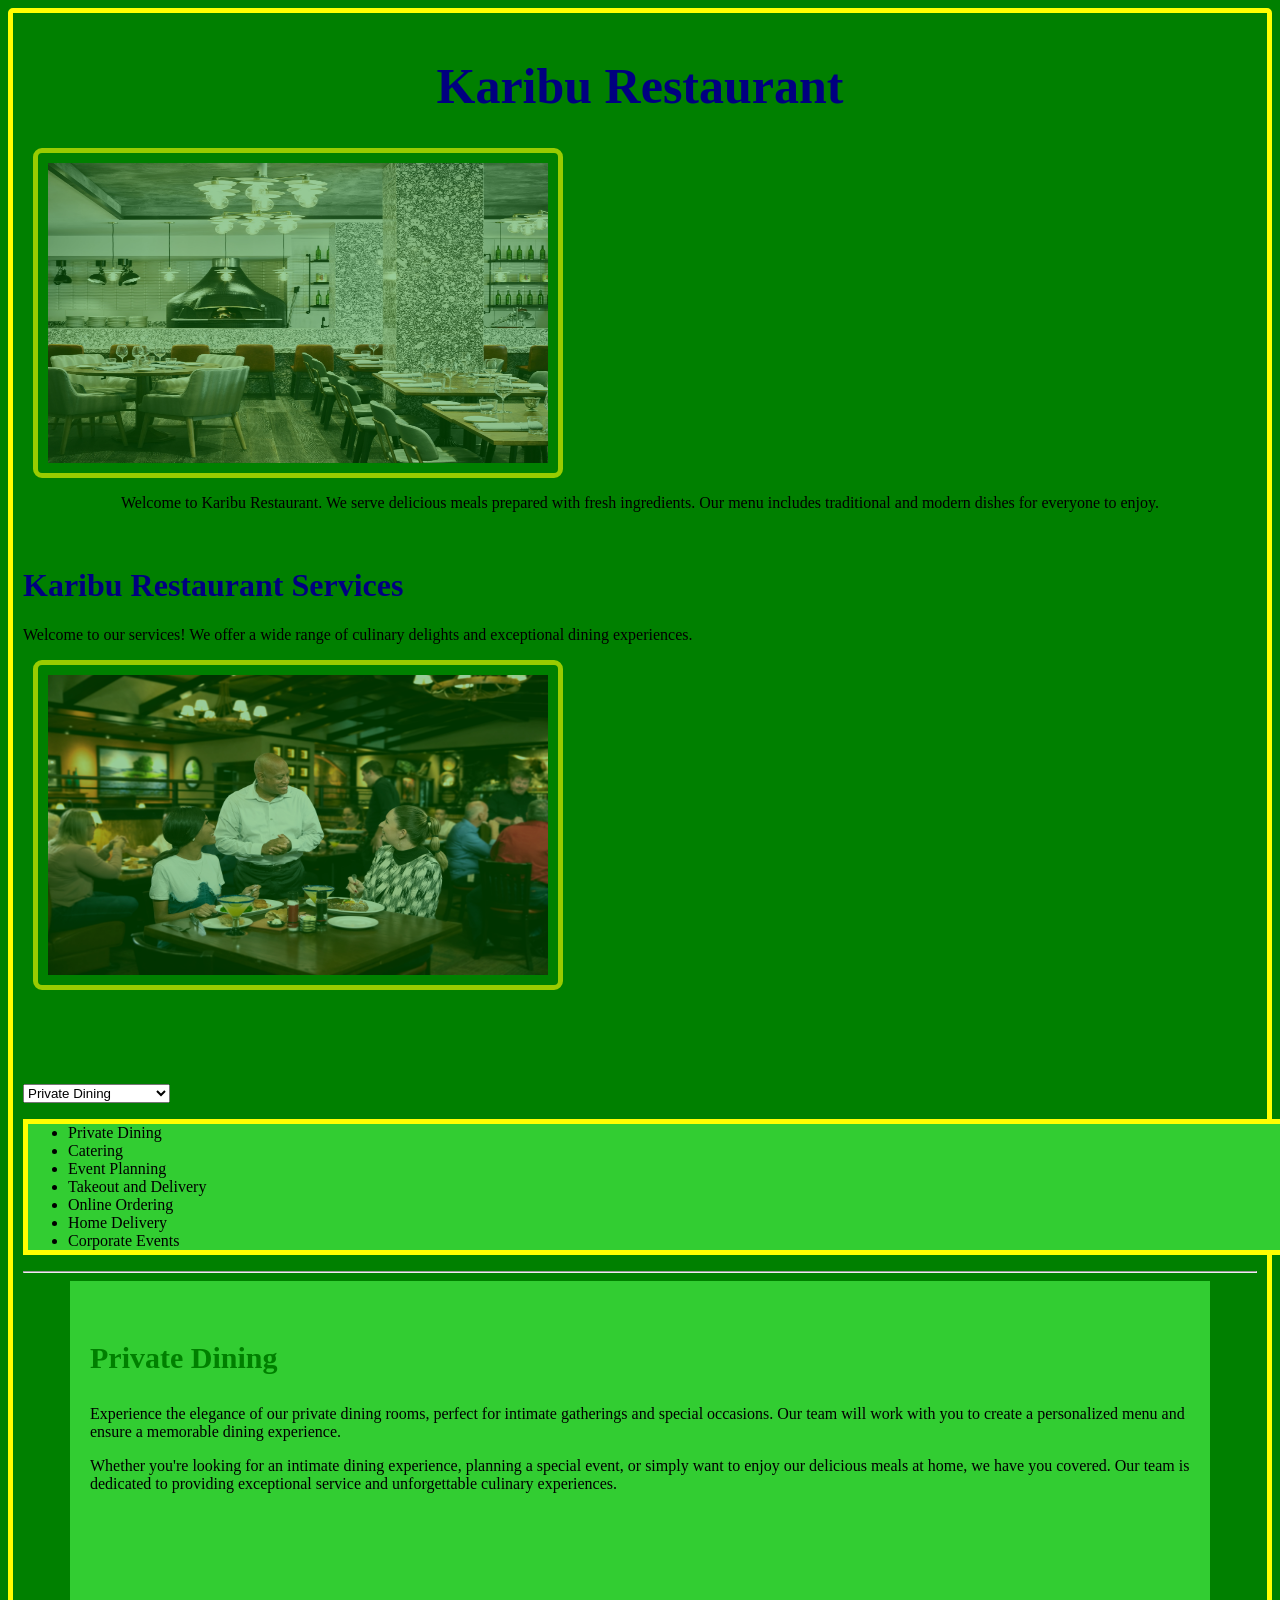
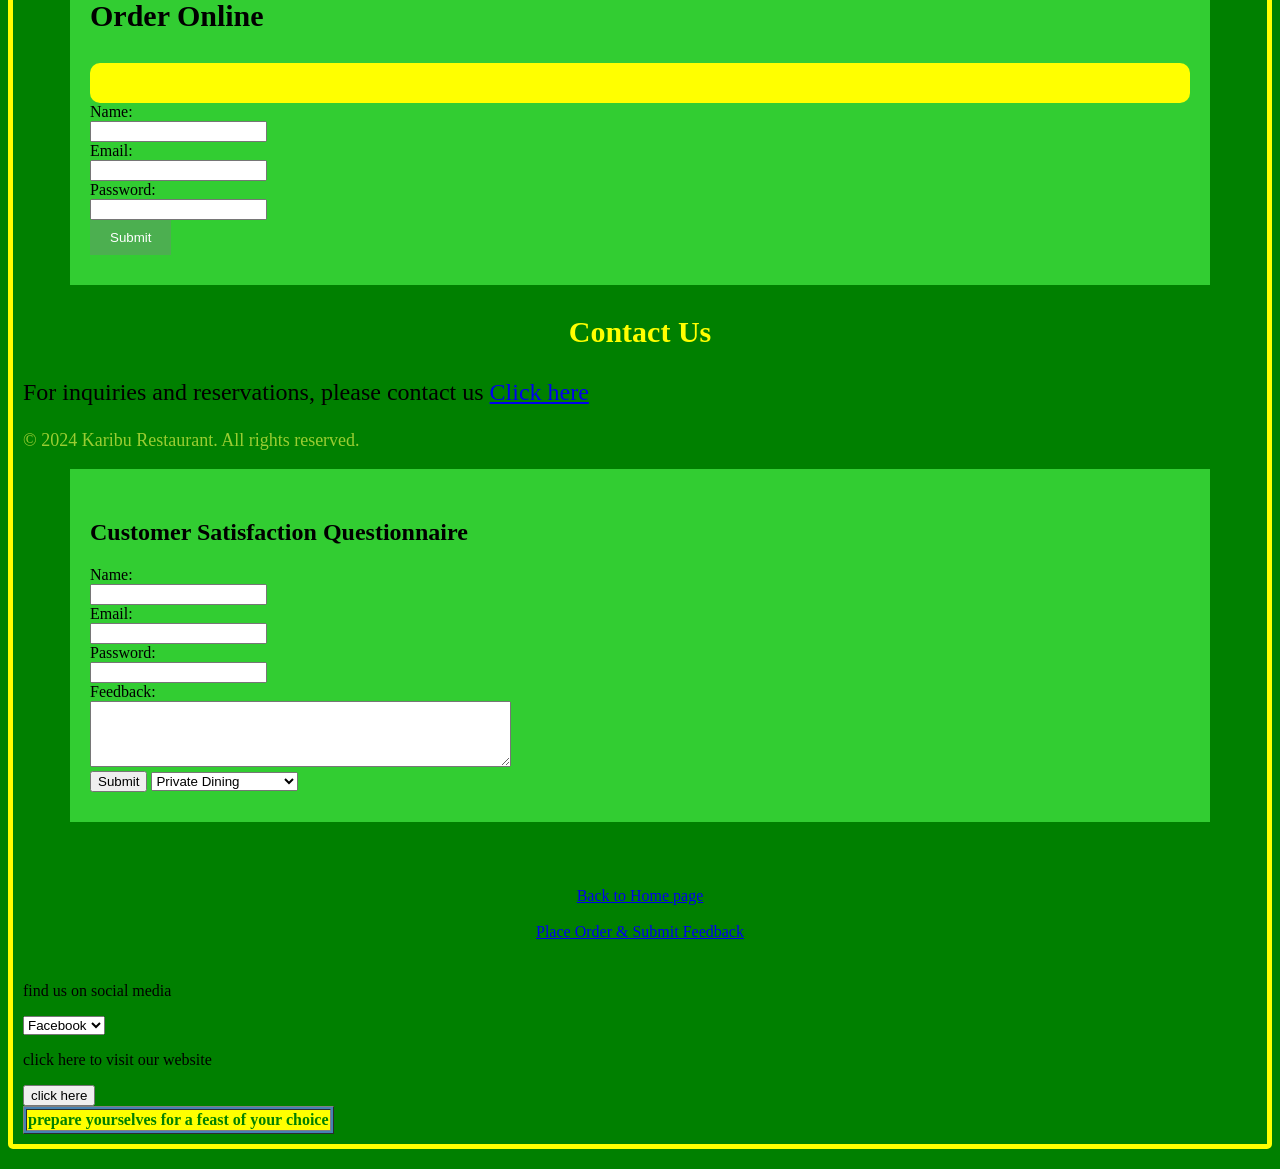
<file: Services.html>
<!DOCTYPE html>
<html lang="en">
<head>
    <meta charset="UTF-8">
    <meta name="viewport" content="width=device-width, initial-scale=1.0">
    <title>Karibu Restaurant</title>
    <link rel="stylesheet" href="icon.css">
</head>
<style>
    body{background-color:green}
</style>
<body class="navbar" style="text-align:left;">
    <div>
        <h1 style="color:navy;font-size:50px;font-weight:400px;text-align:center;">Karibu Restaurant</h1>
        <img src="WhatsApp Image 2026-03-09 at 11.03.46 AM.jpeg" width="500" height="300" alt="restaurant image";text-align:center;>
        <p style="text-align:center;">Welcome to Karibu Restaurant. We serve delicious meals prepared with fresh ingredients. Our menu includes traditional and modern dishes for everyone to enjoy.</p>
        <table style="background-color:steelblue" border="1">
            <tr style="background-color: yellow;color: green;">
                <th>prepare yourselves for a feast of your choice</th><br>
               
<h1>Karibu Restaurant Services</h1>
<p>Welcome to our services! We offer a wide range of culinary delights and exceptional dining experiences.</p>
<img src="5359 Mgr in DiningRm RT (1).jpg" width="500" height="300" alt="restaurant image">
<div>
    <h3 class="green">Our Services</h3>
    <select name="options" id="services"my dropdown>
        <option value="private dining">Private Dining</option>
        <option value="catering">Catering</option>
        <option value="event planning">Event Planning</option>
        <option value="takeout and delivery">Takeout and Delivery</option>
        <option value="online ordering">Online Ordering</option>
        <option value="home delivery">Home Delivery</option>
        <option value="corporate events">Corporate Events</option>
    </select>
    <ul>
        <li>Private Dining</li>
        <li>Catering</li>
        <li>Event Planning</li>
        <li>Takeout and Delivery</li>
        <li>Online Ordering</li>
        <li>Home Delivery</li>
        <li>Corporate Events</li>
    </ul>
</div>
<hr>
<div class="container">
    <h3 class="green">Private Dining</h3>
    <p>Experience the elegance of our private dining rooms, perfect for intimate gatherings and special occasions. 
Our team will work with you to create a personalized menu and ensure a memorable dining experience.</p>
    </p>

<p>Whether you're looking for an intimate dining experience, planning a special event, or simply want to enjoy our delicious meals at home, we have you covered. Our team is dedicated to providing exceptional service and unforgettable culinary experiences.</p>
</div>
<div class="container">
    <h3>Order Online</h3>
    <form class="forms" action="/submit-order" method="post">
        <label for="name">Name:</label><br>
        <input type="text" id="name" name="name"><br>
        <label for="email">Email:</label><br>
    <input type="email" id="email" name="email"><br>
    <label for="password">Password:</label><br>
    <input type="password" id="password" name="password"><br>
    <input type="submit" value="Submit" onclick="handleOrder(event)" style="background-color: #4CAF50; color: white; padding: 10px 20px; border: none; cursor: pointer;">
</forms>
</div>
<!-- contact us -->
<h3 class="yellow">Contact Us</h3>
<p style="font-size: x-large;">For inquiries and reservations, please contact us <a href="mailto:info@kariburestaurant.com">Click here</a></p>
<footer>
    <p style="color: yellowgreen;font-size: large;">&copy; 2024 Karibu Restaurant. All rights reserved.</p>
</footer>
<div class="container">
    <section style = "background-color: rgb(red, green, blue) ;">
        <h2 syle="font-size 400px">Customer Satisfaction Questionnaire</h2>
        
            <form action="/submit-questionnaire" method="post">
                <label for="name">Name:</label><br>
                <input type="text" id="name" name="name"><br>
                <label for="email">Email:</label><br>
                <input type="email" id="email" name="email"><br>
                <label for="password">Password:</label><br>
                <input type="password" id="password" name="password"><br>
                <label for="feedback">Feedback:</label><br>
                <textarea id="feedback" name="feedback" rows="4" cols="50"></textarea><br>
                <input type="submit" value="Submit" onclick="handleQuestionnaire(event)">
            </form>
            <select name="options" id="services"my dropdown>
                <option value="private dining">Private Dining</option>
                <option value="catering">Catering</option>
                <option value="event planning">Event Planning</option>
                <option value="takeout and delivery">Takeout and Delivery</option>
                <option value="online ordering">Online Ordering</option>
                <option value="home delivery">Home Delivery</option>
                <option value="corporate events">Corporate Events</option>
            </select>
        
    </section>
    </div>

    </div>
    <div class="navigation-links">
        <a href="index.html" target="_blank">Back to Home page</a>
        <br><br>
        <a href="order.html">Place Order & Submit Feedback</a>
    </div>
    <p>find us on social media</p>
   <select> name="social media" id="social media">
        <option value="facebook">Facebook</option>
        <option value="twitter">Twitter</option>
        <option value="instagram">Instagram</option>
        <option value="linkedin">LinkedIn</option>
    </select><br>
    <p>click here to visit our website</p>
    <button onclick="visitWebsite()">click here</button>
    <script>
        function handleOrder(event) {
            event.preventDefault();
            alert('Thank you for your order! We will confirm it via email.');
        }
        
        function handleQuestionnaire(event) {
            event.preventDefault();
            alert('Thank you for your feedback! We value your input.');
        }
        
        function visitWebsite() {
            alert('Redirecting to our website...');
            window.open('https://www.kariburestaurant.com', '_blank');
        }
    </script>
</body>
</html>  

</body>
</file>
<file: icon.css>
h1{
    color:navy;
}
img{
    border-radius: 9px;
    border: 5px yellow solid; 
    padding: 10px;
    margin: 10px;
    opacity: 0.6;
    transition: opacity 0.3s ease;
    text-align: center;
    display: block;
}
h3{
    font-size: 30px;
    text-align: left;
}
.green{
    color:green;
}
.yellow{
    color:yellow;
    text-align: center;
}
.section{
    background-color:limegreen;
    padding: 20px;
    margin-bottom: 20px;
}
#menu-table,ul,ol{
    width: 100%;
    border-collapse: collapse;
    background-color: limegreen;
    border: 5px yellow solid;
}
#menu-table th, #menu-table td{
    border: 1px solid black;
    padding: 8px;
    text-align: left;
}
body{
    background-color: auto;
    border: 5px yellow solid;
    padding: 10px;
}
.reservation{
    color:navy;
    font-weight: 900px;
    font-size:30px;
    text-align: ;
    padding-left: 9px;
    margin-bottom: 10px;
    border-color: aliceblue;
}
.navbar{
    background-color: 
    padding: 10px;
    border-radius: 5px;
    margin-bottom: 20px;
}
.forms{
    background-color: limegreen;
    padding: auto;
    border: 20px yellow solid;
    border-radius: 10px;
    padding-right: auto;
    padding-left: 20px;
}

}
<style>
    * {
        margin: 0;
        padding: 0;
        box-sizing: border-box;
    }
    body {
        background-color: green;
        font-family: 'Georgia', 'Times New Roman', serif;
    }
    .container {
        max-width: 1100px;
        margin: 0 auto;
        padding: 30px 20px;
        background-color: limegreen;
    }
    .menu-header {
        text-align: center;
        background: linear-gradient(135deg, #2d5a3d 0%, #1a472a 100%);
        padding: 40px 30px;
        border: 3px solid #f4d03f;
        border-radius: 10px;
        margin-bottom: 40px;
    }
    .menu-header h1 {
        color: yellow;
        font-size: 42px;
        margin-bottom: 15px;
        letter-spacing: 2px;
    }
    .menu-header p {
        color: white;
        font-size: 18px;
        font-style: italic;
    }
    .menu-header .tagline {
        color: yellow;
        font-size: 16px;
        margin-top: 15px;
        font-style: normal;
    }
    .cuisine-section {
        background-color: rgb(4, 48, 4);
        padding: 30px;
        border: 3px solid #f4d03f;
        border-radius: 10px;
        margin-bottom: 35px;
    }
    .cuisine-title {
        color: yellow;
        font-size: 28px;
        margin-bottom: 25px;
        padding-bottom: 12px;
        border-bottom: 2px dashed #f4d03f;
        font-weight: normal;
    }
    .menu-grid {
        display: grid;
        grid-template-columns: repeat(auto-fit, minmax(300px, 1fr));
        gap: 20px;
    }
    .menu-item {
        background-color: #f9f9f9;
        border: 2px solid #1a472a;
        border-radius: 8px;
        padding: 18px;
        transition: all 0.3s ease;
    }
    .menu-item:hover {
        transform: translateY(-3px);
        box-shadow: 0 6px 20px rgba(0,0,0,0.25);
    }
    .menu-item h4 {
        color: #1a472a;
        font-size: 17px;
        margin-bottom: 8px;
        font-weight: 600;
    }
    .menu-item p {
        color: #555;
        font-size: 13px;
        margin-bottom: 12px;
        line-height: 1.5;
    }
    .price {
        display: inline-block;
        background-color: #1a472a;
        color: #f4d03f;
        padding: 6px 16px;
        border-radius: 20px;
        font-weight: 600;
        font-size: 15px;
    }
    .popular-tag {
        background-color: #c0392b;
        color: white;
        padding: 3px 8px;
        border-radius: 10px;
        font-size: 10px;
        margin-left: 8px;
        text-transform: uppercase;
        letter-spacing: 1px;
    }
    .navigation-links {
        text-align: center;
        margin-top: 40px;
        padding: 25px;
    }
    .nav-btn {
        display: inline-block;
        padding: 12px 28px;
        margin: 8px;
        background-color: #f4d03f;
        color: #1a472a;
        text-decoration: none;
        font-size: 15px;
        font-weight: 600;
        border-radius: 25px;
        border: 2px solid #1a472a;
        transition: all 0.3s;
    }
    .nav-btn:hover {
        background-color: #1a472a;
        color: #f4d03f;
    }
    .footer-msg {
        text-align: center;
        padding: 30px;
        background-color: #2d5a3d;
        border: 3px solid #f4d03f;
        border-radius: 10px;
        margin-top: 30px;
    }
    .footer-msg h3 {
        color: #f4d03f;
        font-size: 24px;
        margin-bottom: 15px;
        font-weight: normal;
    }
    .footer-msg p {
        color: #e8e8e8;
        font-size: 16px;
        line-height: 1.8;
    }
    .footer-msg .contact-info {
        margin-top: 20px;
        color: #f4d03f;
    }
    @media (max-width: 768px) {
        .menu-header h1 {
            font-size: 30px;
        }
        .cuisine-title {
            font-size: 22px;
        }
        .menu-grid {
            grid-template-columns: 1fr;
        }
    }
</style>
</file>
<file: external.css>
/* ===================================
   Karibu Restaurant - Menu Styles
   =================================== */

/* Base Styles */
body {
    margin: 0;
    padding: 0;
    font-family: Georgia, serif;
    background: darkgreen;
    color: #fff;
    border: #f5f5f5 solid 5px;
}

/* Container */
.container {
    max-width: 1100px;
    margin: 0 auto;
    padding: 20px;
}

/* Header Section */
.header {
    text-align: center;
    background: linear-gradient(135deg, #2d5a3d, #1a472a);
    padding: 30px;
    border: 3px solid #f4d03f;
    border-radius: 10px;
    margin-bottom: 25px;
}

.header h1 {
    color: #f4d03f;
    font-size: 38px;
    margin: 0 0 10px;
}

.header p {
    color: #fff;
    font-style: italic;
    margin: 5px 0;
}

/* Menu Section */
.section {
    background: #054205;
    padding: 25px;
    border: 2px solid #f4d03f;
    border-radius: 10px;
    margin-bottom: 20px;
}

.section h2 {
    color: #f4d03f;
    font-size: 24px;
    margin: 0 0 20px;
    padding-bottom: 10px;
    border-bottom: 2px dashed #f4d03f;
}

/* Menu Grid */
.menu-grid {
    display: grid;
    grid-template-columns: repeat(auto-fit, minmax(280px, 1fr));
    gap: 15px;
}

/* Menu Item */
.item {
    background: #f5f5f5;
    padding: 15px;
    border-radius: 8px;
    border-left: 4px solid #1a472a;
}

.item h4 {
    color: #1a472a;
    margin: 0 0 8px;
    font-size: 16px;
}

.item p {
    color: #666;
    font-size: 13px;
    margin: 0 0 10px;
}

/* Price & Tags */
.price {
    background: #1a472a;
    color: #f4d03f;
    padding: 5px 14px;
    border-radius: 15px;
    font-weight: bold;
    font-size: 14px;
}

.tag {
    background: #c0392b;
    color: #fff;
    padding: 2px 8px;
    border-radius: 8px;
    font-size: 10px;
    margin-left: 8px;
    text-transform: uppercase;
}

/* Footer */
.footer {
    text-align: center;
    padding: 25px;
    background: #2d5a3d;
    border: 2px solid #f4d03f;
    border-radius: 10px;
    margin-top: 20px;
}

.footer h3 {
    color: #f4d03f;
    margin: 0 0 10px;
}

.footer p {
    color: #ccc;
    font-size: 14px;
}

/* Navigation */
.nav {
    text-align: center;
    margin: 20px 0;
}

.nav a {
    display: inline-block;
    padding: 10px 25px;
    margin: 5px;
    background: #f4d03f;
    color: #1a472a;
    text-decoration: none;
    border-radius: 20px;
    font-weight: bold;
    transition: 0.3s;
}

.nav a:hover {
    background: #1a472a;
    color: #f4d03f;
}

/* Responsive Design */
@media (max-width: 600px) {
    .header h1 {
        font-size: 28px;
    }

    .menu-grid {
        grid-template-columns: 1fr;
    }
}
</file>
<file: style.css>
h1{
    color:navy;
}
img{
    border-radius: ;
    border: 5px yellow solid; 
    padding: ;
    margin: ;
    opacity: 0.6;
    transition: opacity 0.3s ease;
    text-align: center;
    display: block;
}
h3{
    font-size: 30px;
    text-align: left;
}
.green{
    color:green;
}
.yellow{
    color:yellow;
    text-align: center;
}
.section{
    background-color:limegreen;
    padding: 20px;
    margin-bottom: 20px;
}
#menu-table,ul,ol{
    width: 100%;
    border-collapse: collapse;
    background-color: limegreen;
    border: 5px yellow solid;
}
#menu-table th, #menu-table td{
    border: 1px solid black;
    padding: 8px;
    text-align: left;
}
body{
    background-color: auto;
    border: 5px yellow solid;
    padding: 10px;
    background-image: url();
}
.reservation{
    color:navy;
    font-weight: 900px;
    font-size:30px;
    text-align: ;
    padding-left: 9px;
    margin-bottom: 10px;
    border-color: aliceblue;
}
.navbar{
    background-color: 
    padding: 10px;
    border-radius: 5px;
    margin-bottom: 20px;
}
.forms{
    background-color: limegreen;
    padding: auto;
    border: 20px yellow solid;
    border-radius: 10px;
    padding-right: auto;
    padding-left: 20px;
}

.bar{
    background-color: yellow;
    padding: 10px;
    border-radius: 5px;
    margin-bottom: 20px;
    white-space-collapse: collapse;
    
                color: yellow;
                padding: 10px;
                border: none;
                border-radius: 5px;
                cursor: pointer;
                margin-top: 40px;
                text-decoration:none;
                text-align: center; 
                padding: 20px 40px;
                display: flex;
                justify-content:space-around;
                margin-top: 20px;
                background-color: lime;
                border-radius: 5px;
                font-family: Arial, Helvetica, sans-serif;
                font-size: 20px;
                font-weight: bold;
                transition: 3s;
                touch-action: manipulation;
                
                

    }
    .bar a:link, .bar a:visited {
        
        color: navy;
        padding: 10px;
        text-decoration: none;
        font-size: bold;
        
    }
    .bar a:active, .bar a:hover {
        background-color: lime;
        color: yellow;
    }
   
    body {
        background-color: hsla(0, 0%, 100%, 0.8);
        font-family: 'Georgia', 'Times New Roman', serif;
    }
    .container {
        max-width: 100%;
        margin: 0 auto;
        padding: 30px 20px;
        background-color: limegreen;
    }
    .list {
        list-style-type: square;
        padding: 0;
        list-style-image: url(image.jpg);
        list-style-position: inside;
        
    }
</file>
